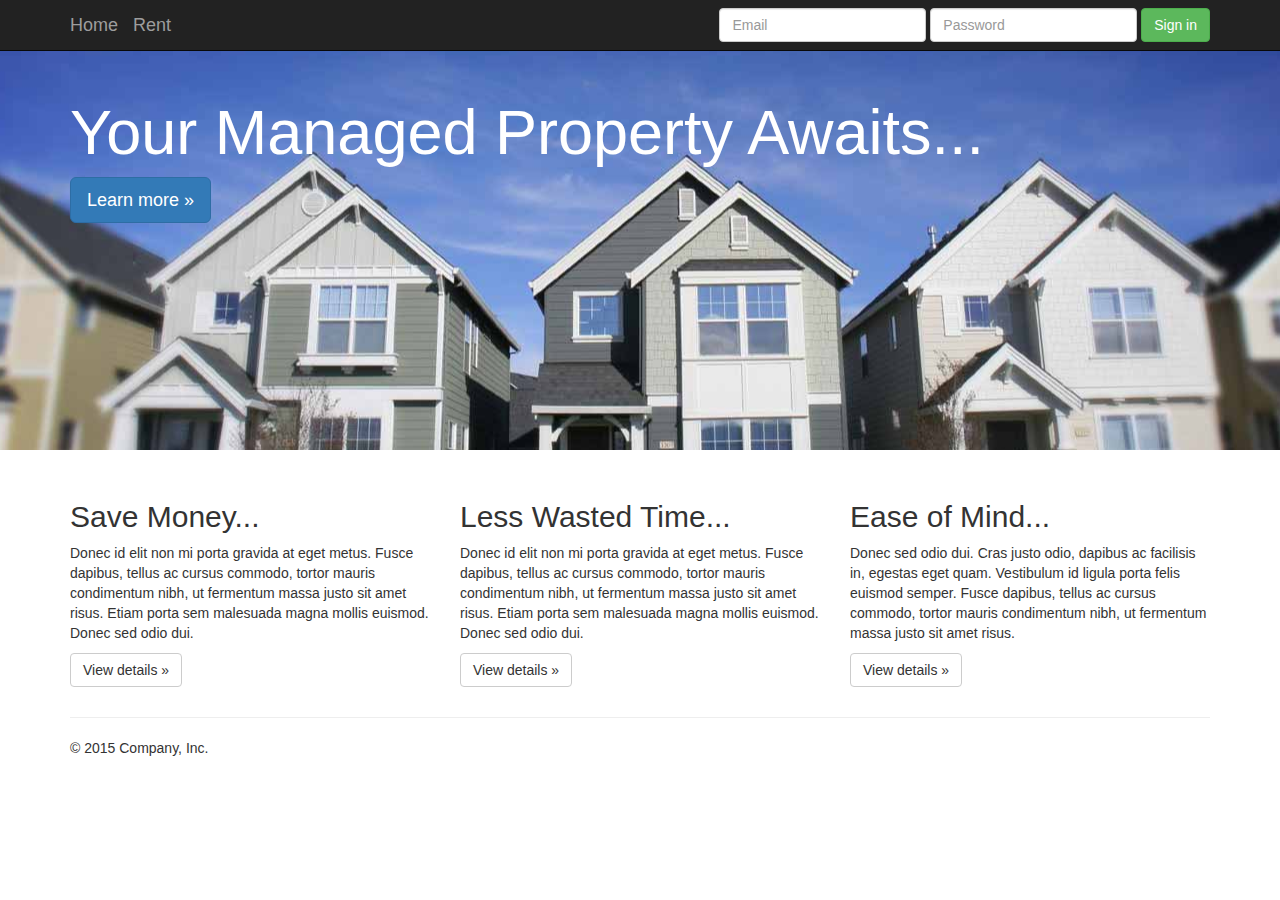
<file: web/index.html>
<!DOCTYPE html>
<html lang="en">
  <head>
    <meta charset="utf-8">
    <meta http-equiv="X-UA-Compatible" content="IE=edge">
    <meta name="viewport" content="width=device-width, initial-scale=1">
    <!-- The above 3 meta tags *must* come first in the head; any other head content must come *after* these tags -->
    <meta name="description" content="">
    <meta name="author" content="">
    <link rel="icon" href="favicon.ico">

    <title>Rentalize</title>

    <!-- Bootstrap core CSS -->
    <link href="bower_components/bootstrap/dist/css/bootstrap.min.css" rel="stylesheet">

    <!-- IE10 viewport hack for Surface/desktop Windows 8 bug -->
    <link href="bower_components/bootstrap/assets/css/ie10-viewport-bug-workaround.css" rel="stylesheet">

    <!-- Custom styles for this template -->
    <link href="jumbotron.css" rel="stylesheet">

    <!-- Just for debugging purposes. Don't actually copy these 2 lines! -->
    <!--[if lt IE 9]><script src="../../assets/js/ie8-responsive-file-warning.js"></script><![endif]-->
    <script src="bower_components/bootstrap/assets/js/ie-emulation-modes-warning.js"></script>

    <!-- HTML5 shim and Respond.js for IE8 support of HTML5 elements and media queries -->
    <!--[if lt IE 9]>
      <script src="https://oss.maxcdn.com/html5shiv/3.7.2/html5shiv.min.js"></script>
      <script src="https://oss.maxcdn.com/respond/1.4.2/respond.min.js"></script>
    <![endif]-->
  </head>

  <body>

    <nav class="navbar navbar-inverse navbar-fixed-top">
      <div class="container">
        <div class="navbar-header">
          <button type="button" class="navbar-toggle collapsed" data-toggle="collapse" data-target="#navbar" aria-expanded="false" aria-controls="navbar">
            <span class="sr-only">Toggle navigation</span>
            <span class="icon-bar"></span>
            <span class="icon-bar"></span>
            <span class="icon-bar"></span>
          </button>
          <a class="navbar-brand" href="file:///F:/cygwin/home/Ketse/rental/web/index.html">Home</a>
          <a class="navbar-brand" href="file:///F:/cygwin/home/Ketse/rental/web/rent.html">Rent</a>
        </div>
        <div id="navbar" class="navbar-collapse collapse">
          <form class="navbar-form navbar-right">
            <div class="form-group">
              <input type="text" placeholder="Email" class="form-control">
            </div>
            <div class="form-group">
              <input type="password" placeholder="Password" class="form-control">
            </div>
            <button type="submit" class="btn btn-success">Sign in</button>
          </form>
        </div><!--/.navbar-collapse -->
      </div>
    </nav>

    <!-- Main jumbotron for a primary marketing message or call to action -->
    <div class="jumbotron main-image">
      <div class="container">
        <h1 class="near-top">Your Managed Property Awaits...</h1>
        <!-- <p>This is a template for a simple marketing or informational website. It includes a large callout called a jumbotron and three supporting pieces of content. Use it as a starting point to create something more unique.</p> -->
        <p><a class="btn btn-primary btn-lg" href="#" role="button">Learn more &raquo;</a></p>
      </div>
    </div>

    <div class="container">
      <!-- Example row of columns -->
      <div class="row">
        <div class="col-md-4">
          <h2>Save Money...</h2>
          <p>Donec id elit non mi porta gravida at eget metus. Fusce dapibus, tellus ac cursus commodo, tortor mauris condimentum nibh, ut fermentum massa justo sit amet risus. Etiam porta sem malesuada magna mollis euismod. Donec sed odio dui. </p>
          <p><a class="btn btn-default" href="#" role="button">View details &raquo;</a></p>
        </div>
        <div class="col-md-4">
          <h2>Less Wasted Time...</h2>
          <p>Donec id elit non mi porta gravida at eget metus. Fusce dapibus, tellus ac cursus commodo, tortor mauris condimentum nibh, ut fermentum massa justo sit amet risus. Etiam porta sem malesuada magna mollis euismod. Donec sed odio dui. </p>
          <p><a class="btn btn-default" href="#" role="button">View details &raquo;</a></p>
       </div>
        <div class="col-md-4">
          <h2>Ease of Mind...</h2>
          <p>Donec sed odio dui. Cras justo odio, dapibus ac facilisis in, egestas eget quam. Vestibulum id ligula porta felis euismod semper. Fusce dapibus, tellus ac cursus commodo, tortor mauris condimentum nibh, ut fermentum massa justo sit amet risus.</p>
          <p><a class="btn btn-default" href="#" role="button">View details &raquo;</a></p>
        </div>
      </div>

      <hr>

      <footer>
        <p>&copy; 2015 Company, Inc.</p>
      </footer>
    </div> <!-- /container -->


    <!-- Bootstrap core JavaScript
    ================================================== -->
    <!-- Placed at the end of the document so the pages load faster -->
    <script src="https://ajax.googleapis.com/ajax/libs/jquery/1.11.3/jquery.min.js"></script>
    <script>window.jQuery || document.write('<script src="../../assets/js/vendor/jquery.min.js"><\/script>')</script>
    <script src="bower_components/bootstrap/dist/js/bootstrap.min.js"></script>
    <!-- IE10 viewport hack for Surface/desktop Windows 8 bug -->
    <script src="bower_components/bootstrap/assets/js/ie10-viewport-bug-workaround.js"></script>
  </body>
</html>
</file>
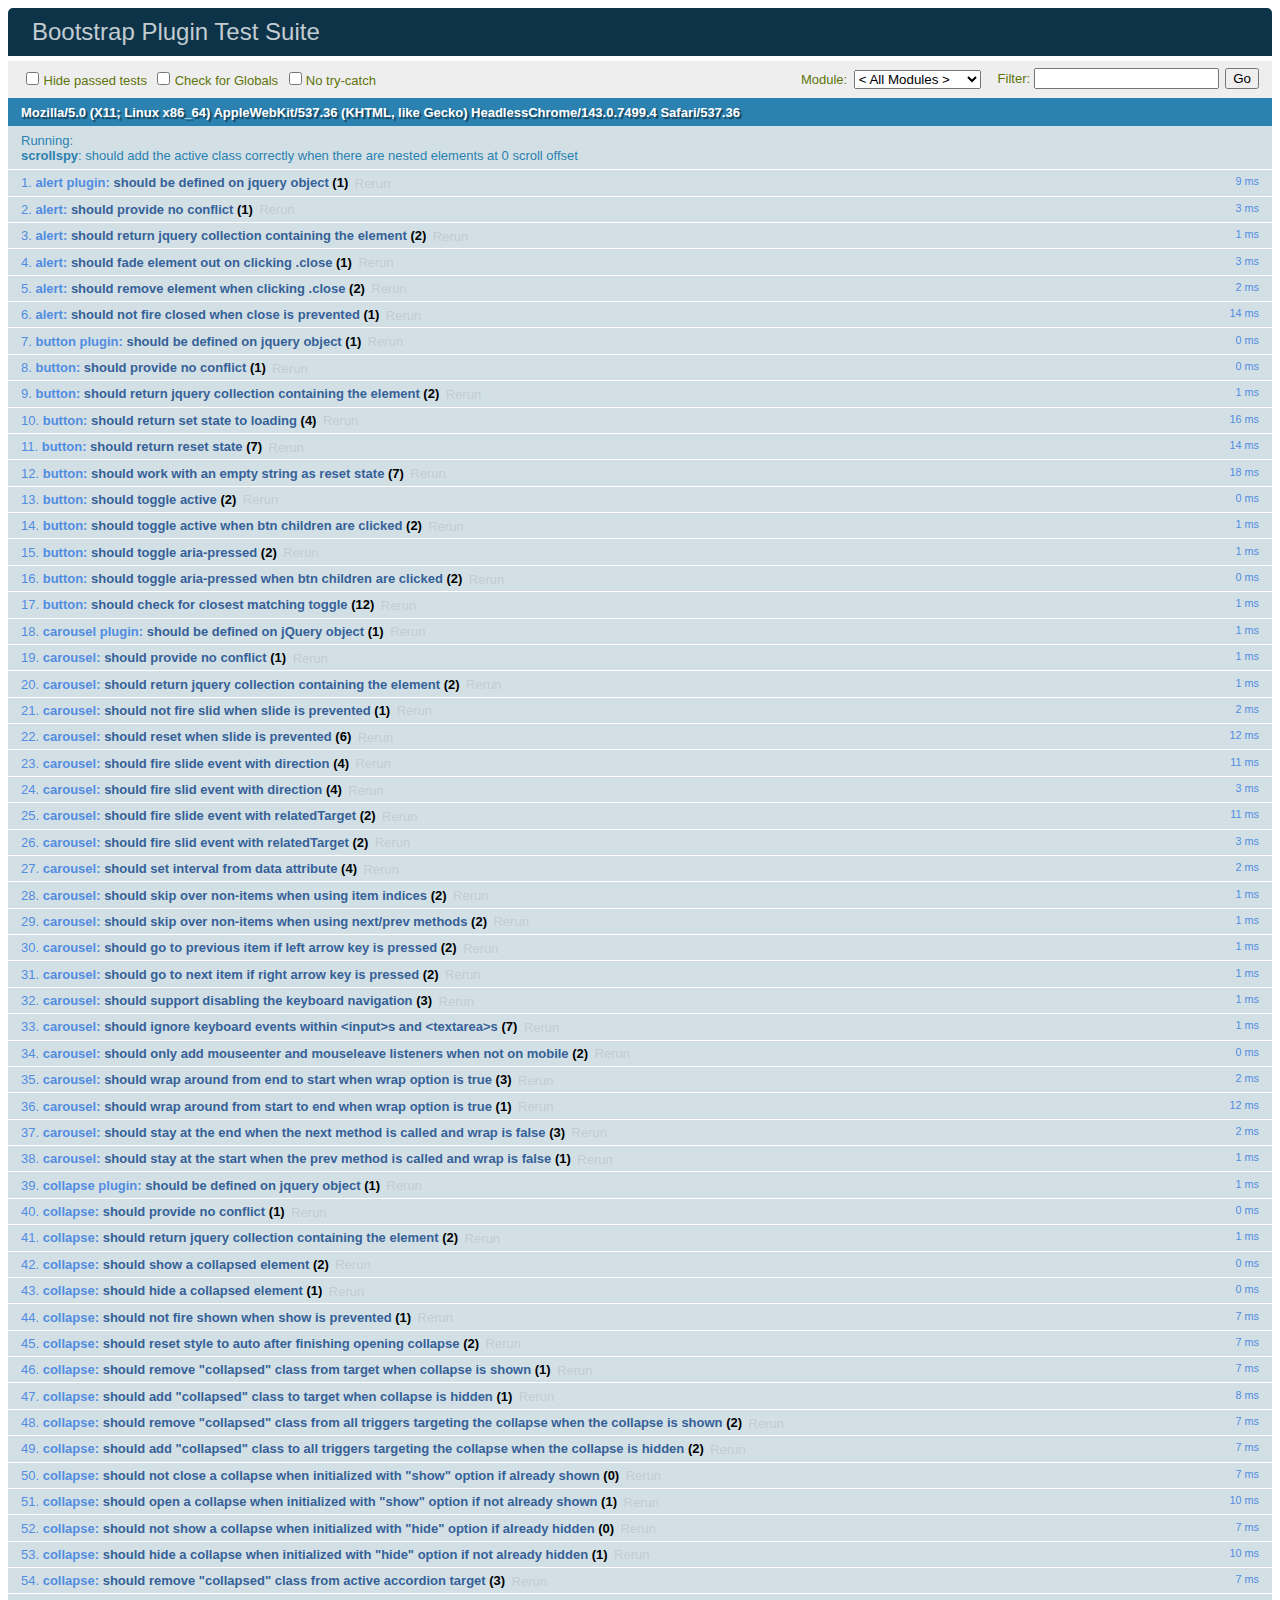
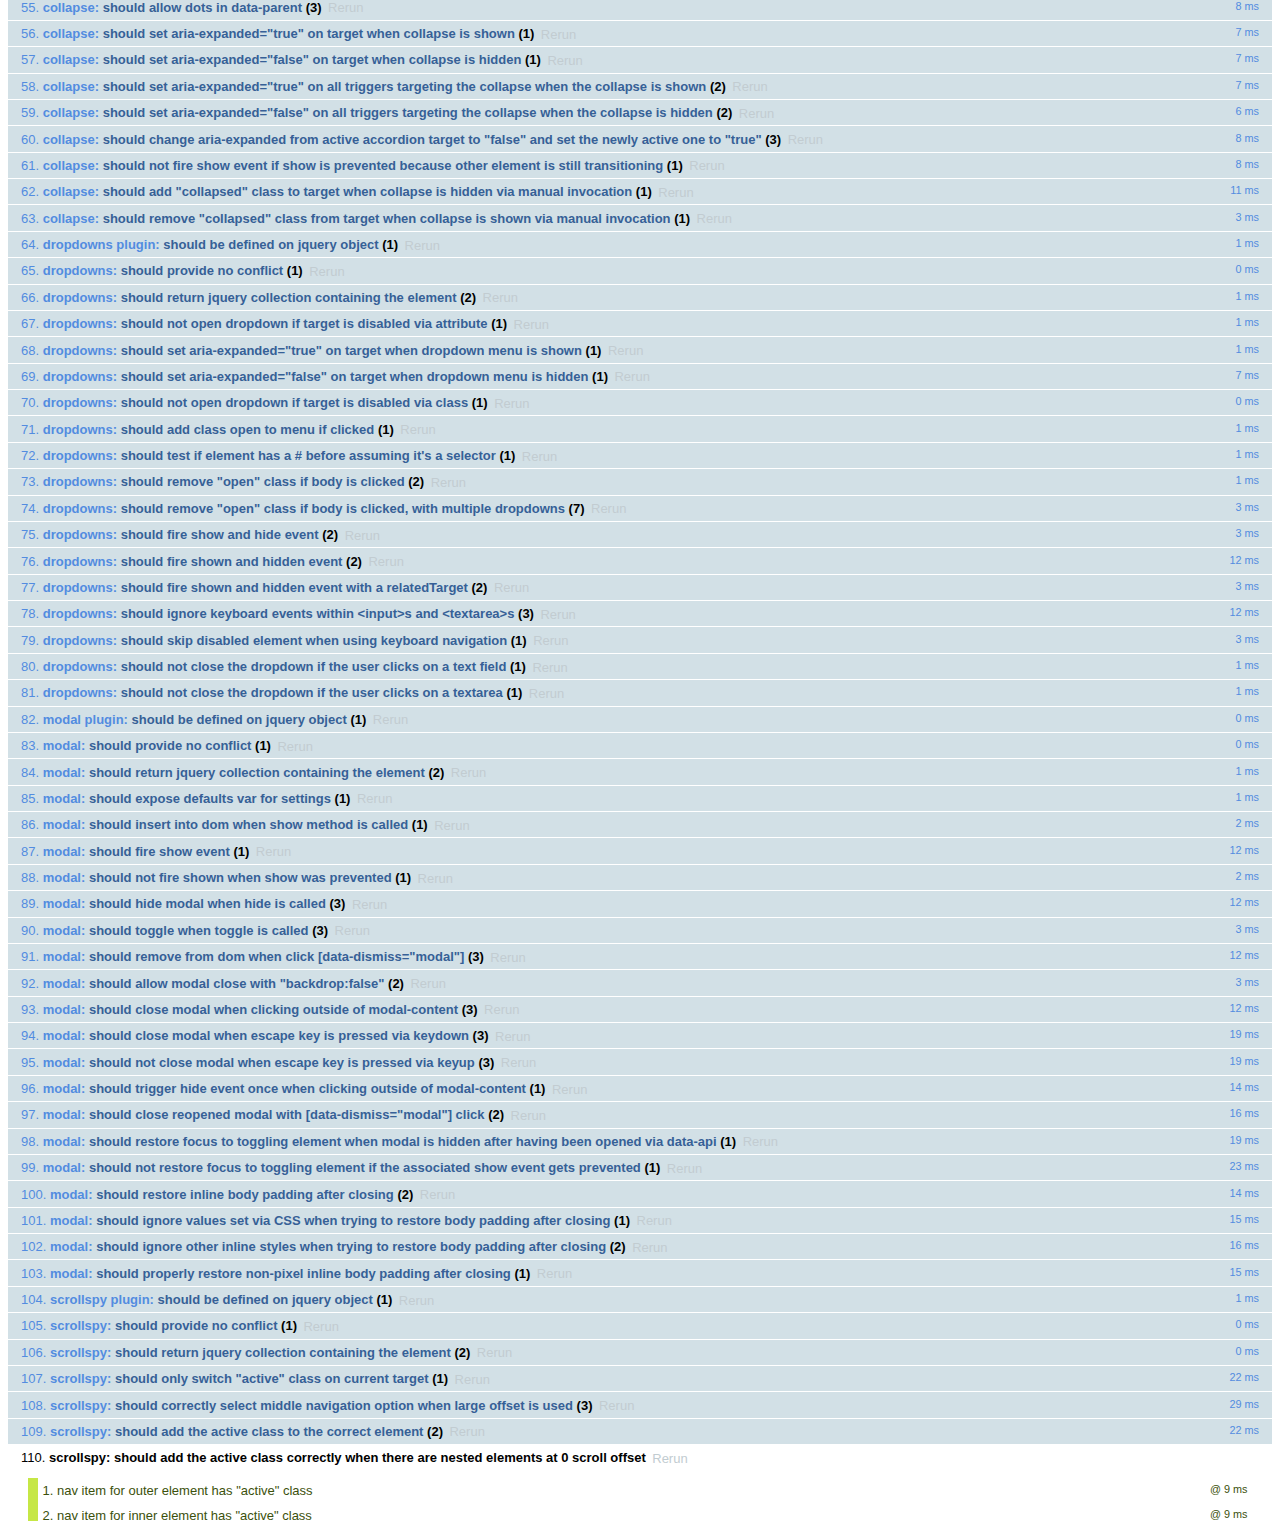
<file: bootstrap-3.3.6/js/tests/index.html>
<!DOCTYPE html>
<html>
  <head>
    <meta charset="utf-8">
    <title>Bootstrap Plugin Test Suite</title>
    <meta name="viewport" content="width=device-width, initial-scale=1">

    <!-- jQuery -->
    <script src="vendor/jquery.min.js"></script>
    <script>
      // Disable jQuery event aliases to ensure we don't accidentally use any of them
      (function () {
        var eventAliases = [
          'blur',
          'focus',
          'focusin',
          'focusout',
          'load',
          'resize',
          'scroll',
          'unload',
          'click',
          'dblclick',
          'mousedown',
          'mouseup',
          'mousemove',
          'mouseover',
          'mouseout',
          'mouseenter',
          'mouseleave',
          'change',
          'select',
          'submit',
          'keydown',
          'keypress',
          'keyup',
          'error',
          'contextmenu',
          'hover',
          'bind',
          'unbind',
          'delegate',
          'undelegate'
        ]
        for (var i = 0; i < eventAliases.length; i++) {
          $.fn[eventAliases[i]] = undefined
        }
      })()
    </script>

    <!-- QUnit -->
    <link rel="stylesheet" href="vendor/qunit.css" media="screen">
    <script src="vendor/qunit.js"></script>
    <script>
      // See https://github.com/axemclion/grunt-saucelabs#test-result-details-with-qunit
      var log = []
      // Require assert.expect in each test
      QUnit.config.requireExpects = true
      QUnit.done(function (testResults) {
        var tests = []
        for (var i = 0, len = log.length; i < len; i++) {
          var details = log[i]
          tests.push({
            name: details.name,
            result: details.result,
            expected: details.expected,
            actual: details.actual,
            source: details.source
          })
        }
        testResults.tests = tests

        window.global_test_results = testResults
      })

      QUnit.testStart(function (testDetails) {
        $(window).scrollTop(0)
        QUnit.log(function (details) {
          if (!details.result) {
            details.name = testDetails.name
            log.push(details)
          }
        })
      })

      // Cleanup
      QUnit.testDone(function () {
        $('#qunit-fixture').empty()
        $('#modal-test, .modal-backdrop').remove()
      })

      // Display fixture on-screen on iOS to avoid false positives
      if (/iPhone|iPad|iPod/.test(navigator.userAgent)) {
        QUnit.begin(function() {
          $('#qunit-fixture').css({ top: 0, left: 0 })
        })

        QUnit.done(function () {
          $('#qunit-fixture').css({ top: '', left: '' })
        })
      }

      // Disable deprecated global QUnit method aliases in preparation for QUnit v2
      (function () {
        var methodNames = [
          'async',
          'asyncTest',
          'deepEqual',
          'equal',
          'expect',
          'module',
          'notDeepEqual',
          'notEqual',
          'notPropEqual',
          'notStrictEqual',
          'ok',
          'propEqual',
          'push',
          'start',
          'stop',
          'strictEqual',
          'test',
          'throws'
        ];
        for (var i = 0; i < methodNames.length; i++) {
          var methodName = methodNames[i];
          window[methodName] = undefined;
        }
      })();
    </script>

    <!-- Plugin sources -->
    <script>$.support.transition = false</script>
    <script src="../../js/alert.js"></script>
    <script src="../../js/button.js"></script>
    <script src="../../js/carousel.js"></script>
    <script src="../../js/collapse.js"></script>
    <script src="../../js/dropdown.js"></script>
    <script src="../../js/modal.js"></script>
    <script src="../../js/scrollspy.js"></script>
    <script src="../../js/tab.js"></script>
    <script src="../../js/tooltip.js"></script>
    <script src="../../js/popover.js"></script>
    <script src="../../js/affix.js"></script>

    <!-- Unit tests -->
    <script src="unit/alert.js"></script>
    <script src="unit/button.js"></script>
    <script src="unit/carousel.js"></script>
    <script src="unit/collapse.js"></script>
    <script src="unit/dropdown.js"></script>
    <script src="unit/modal.js"></script>
    <script src="unit/scrollspy.js"></script>
    <script src="unit/tab.js"></script>
    <script src="unit/tooltip.js"></script>
    <script src="unit/popover.js"></script>
    <script src="unit/affix.js"></script>

  </head>
  <body>
    <div id="qunit-container">
      <div id="qunit"></div>
      <div id="qunit-fixture"></div>
    </div>
  </body>
</html>
</file>
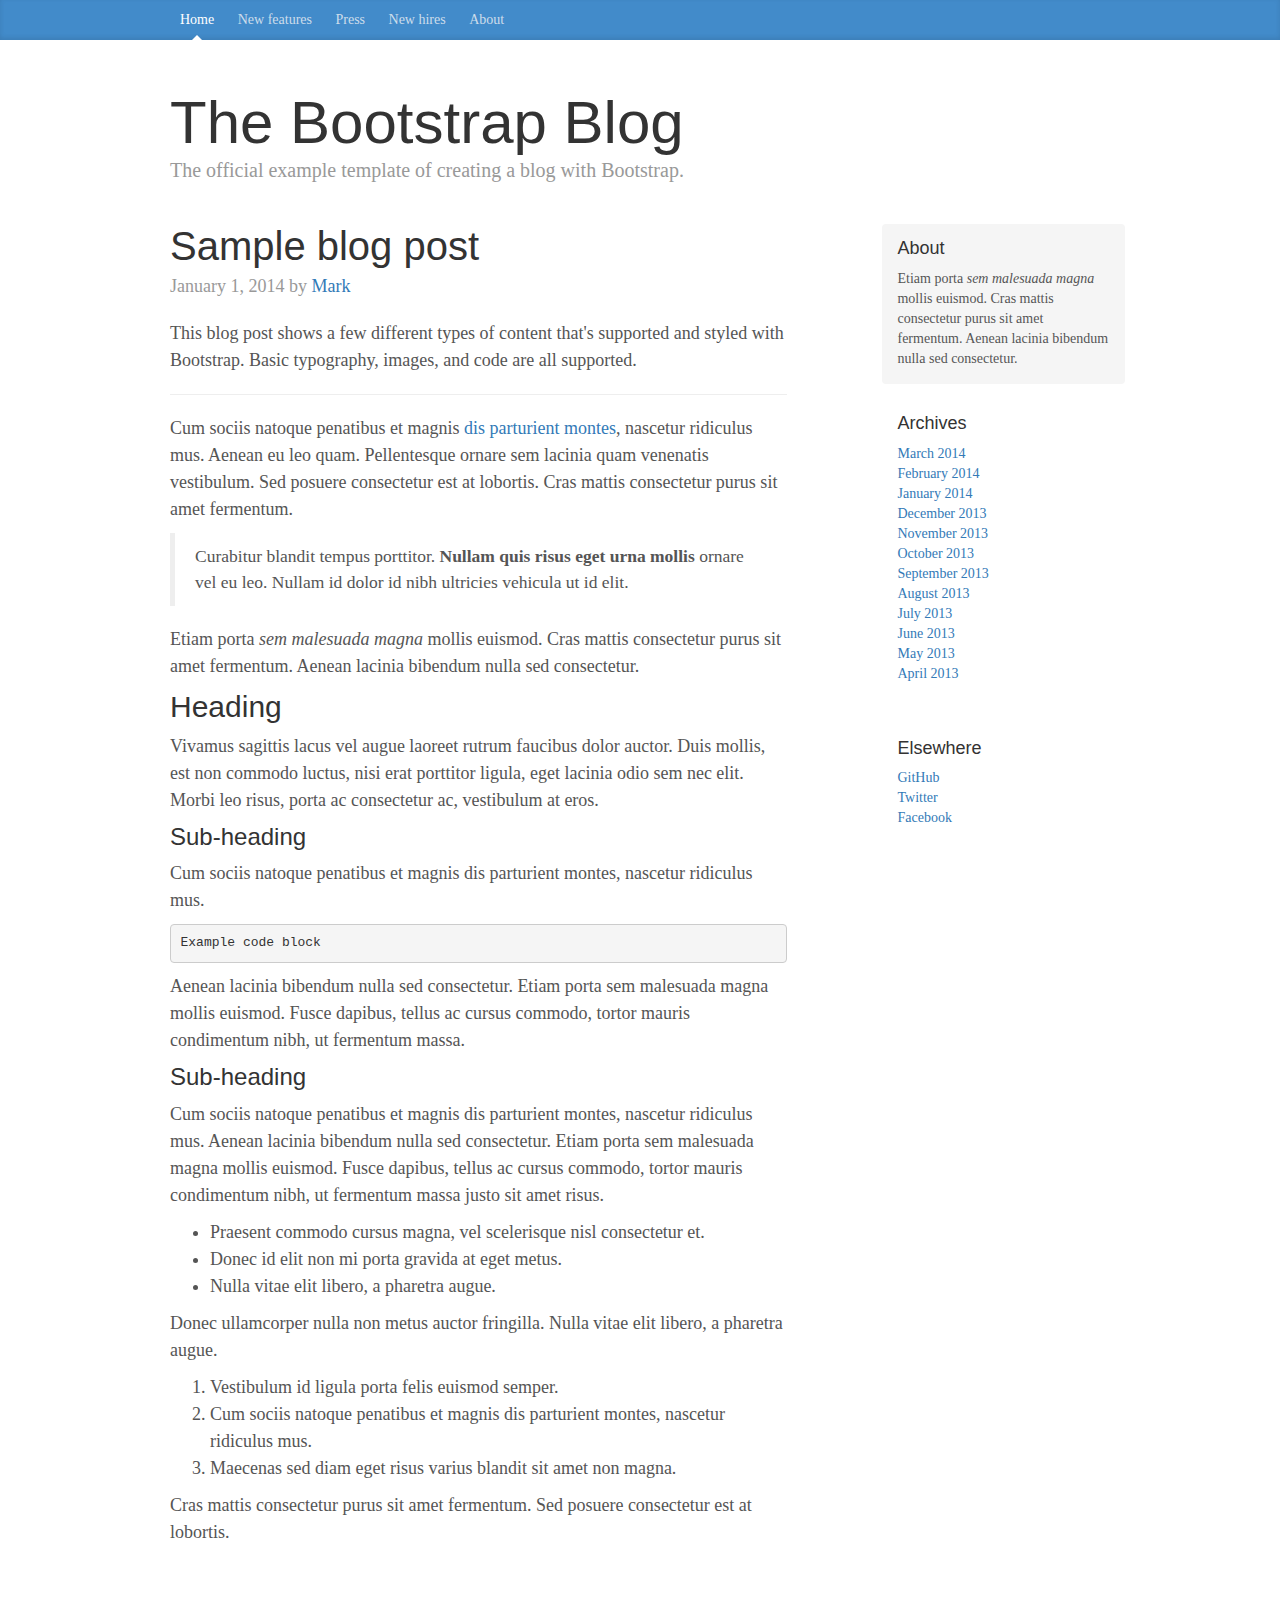
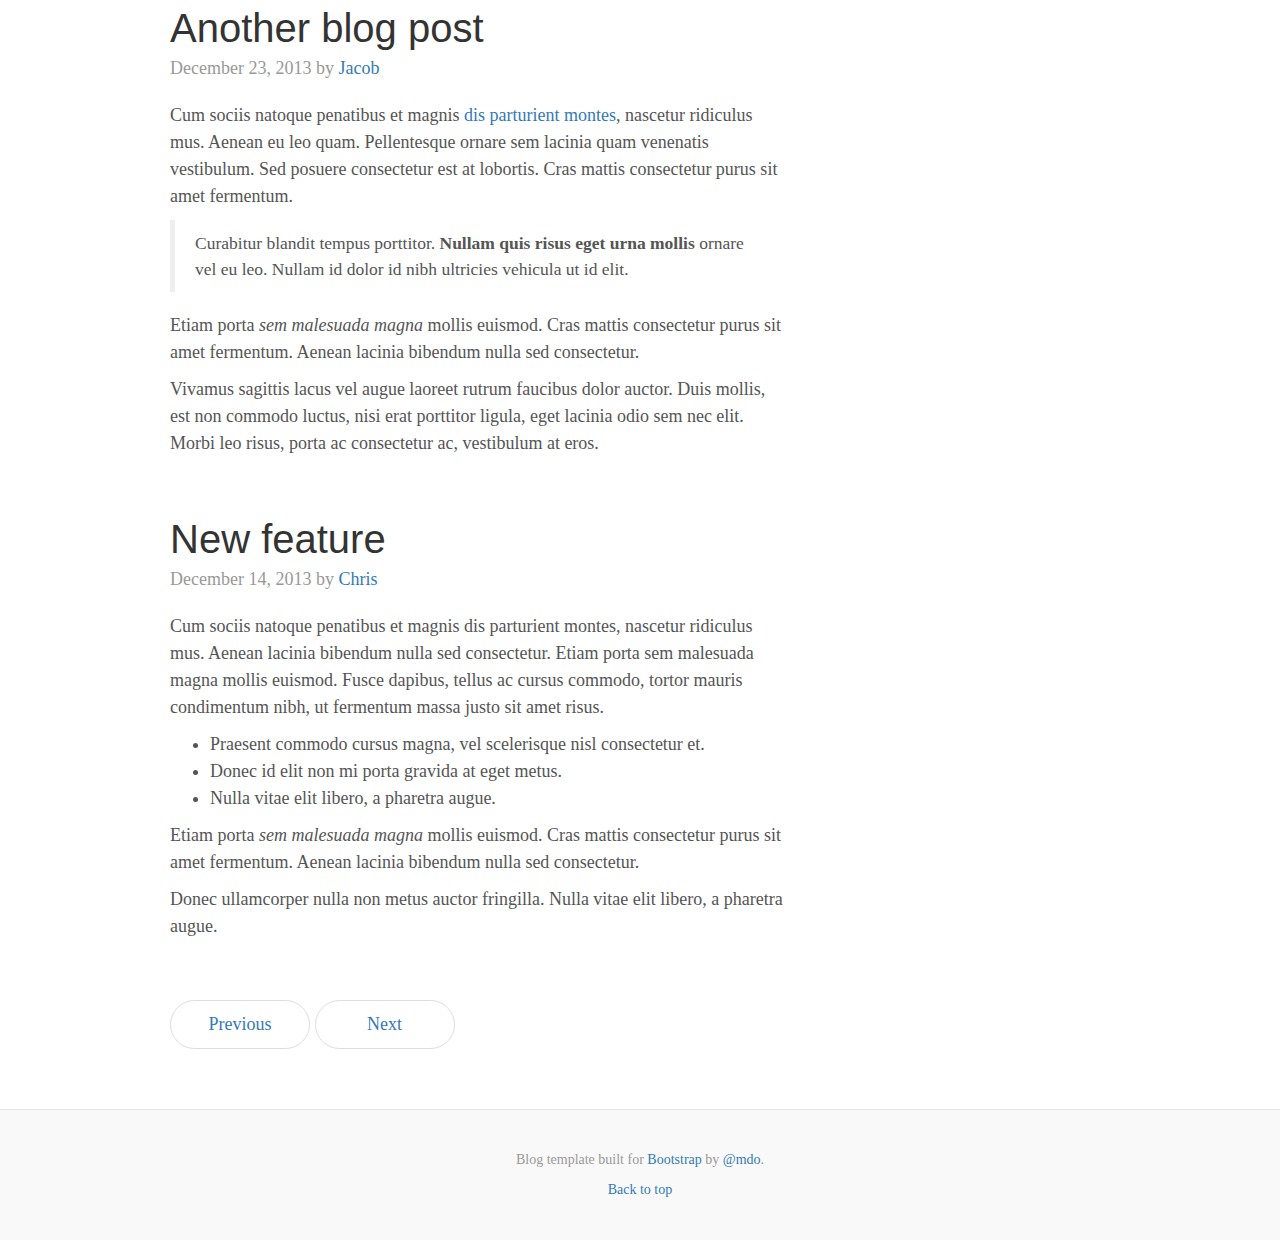
<file: bootstrap-3.3.6/docs/examples/blog/index.html>
<!DOCTYPE html>
<html lang="en">
  <head>
    <meta charset="utf-8">
    <meta http-equiv="X-UA-Compatible" content="IE=edge">
    <meta name="viewport" content="width=device-width, initial-scale=1">
    <!-- The above 3 meta tags *must* come first in the head; any other head content must come *after* these tags -->
    <meta name="description" content="">
    <meta name="author" content="">
    <link rel="icon" href="../../favicon.ico">

    <title>Blog Template for Bootstrap</title>

    <!-- Bootstrap core CSS -->
    <link href="../../dist/css/bootstrap.min.css" rel="stylesheet">

    <!-- IE10 viewport hack for Surface/desktop Windows 8 bug -->
    <link href="../../assets/css/ie10-viewport-bug-workaround.css" rel="stylesheet">

    <!-- Custom styles for this template -->
    <link href="blog.css" rel="stylesheet">

    <!-- Just for debugging purposes. Don't actually copy these 2 lines! -->
    <!--[if lt IE 9]><script src="../../assets/js/ie8-responsive-file-warning.js"></script><![endif]-->
    <script src="../../assets/js/ie-emulation-modes-warning.js"></script>

    <!-- HTML5 shim and Respond.js for IE8 support of HTML5 elements and media queries -->
    <!--[if lt IE 9]>
      <script src="https://oss.maxcdn.com/html5shiv/3.7.2/html5shiv.min.js"></script>
      <script src="https://oss.maxcdn.com/respond/1.4.2/respond.min.js"></script>
    <![endif]-->
  </head>

  <body>

    <div class="blog-masthead">
      <div class="container">
        <nav class="blog-nav">
          <a class="blog-nav-item active" href="#">Home</a>
          <a class="blog-nav-item" href="#">New features</a>
          <a class="blog-nav-item" href="#">Press</a>
          <a class="blog-nav-item" href="#">New hires</a>
          <a class="blog-nav-item" href="#">About</a>
        </nav>
      </div>
    </div>

    <div class="container">

      <div class="blog-header">
        <h1 class="blog-title">The Bootstrap Blog</h1>
        <p class="lead blog-description">The official example template of creating a blog with Bootstrap.</p>
      </div>

      <div class="row">

        <div class="col-sm-8 blog-main">

          <div class="blog-post">
            <h2 class="blog-post-title">Sample blog post</h2>
            <p class="blog-post-meta">January 1, 2014 by <a href="#">Mark</a></p>

            <p>This blog post shows a few different types of content that's supported and styled with Bootstrap. Basic typography, images, and code are all supported.</p>
            <hr>
            <p>Cum sociis natoque penatibus et magnis <a href="#">dis parturient montes</a>, nascetur ridiculus mus. Aenean eu leo quam. Pellentesque ornare sem lacinia quam venenatis vestibulum. Sed posuere consectetur est at lobortis. Cras mattis consectetur purus sit amet fermentum.</p>
            <blockquote>
              <p>Curabitur blandit tempus porttitor. <strong>Nullam quis risus eget urna mollis</strong> ornare vel eu leo. Nullam id dolor id nibh ultricies vehicula ut id elit.</p>
            </blockquote>
            <p>Etiam porta <em>sem malesuada magna</em> mollis euismod. Cras mattis consectetur purus sit amet fermentum. Aenean lacinia bibendum nulla sed consectetur.</p>
            <h2>Heading</h2>
            <p>Vivamus sagittis lacus vel augue laoreet rutrum faucibus dolor auctor. Duis mollis, est non commodo luctus, nisi erat porttitor ligula, eget lacinia odio sem nec elit. Morbi leo risus, porta ac consectetur ac, vestibulum at eros.</p>
            <h3>Sub-heading</h3>
            <p>Cum sociis natoque penatibus et magnis dis parturient montes, nascetur ridiculus mus.</p>
            <pre><code>Example code block</code></pre>
            <p>Aenean lacinia bibendum nulla sed consectetur. Etiam porta sem malesuada magna mollis euismod. Fusce dapibus, tellus ac cursus commodo, tortor mauris condimentum nibh, ut fermentum massa.</p>
            <h3>Sub-heading</h3>
            <p>Cum sociis natoque penatibus et magnis dis parturient montes, nascetur ridiculus mus. Aenean lacinia bibendum nulla sed consectetur. Etiam porta sem malesuada magna mollis euismod. Fusce dapibus, tellus ac cursus commodo, tortor mauris condimentum nibh, ut fermentum massa justo sit amet risus.</p>
            <ul>
              <li>Praesent commodo cursus magna, vel scelerisque nisl consectetur et.</li>
              <li>Donec id elit non mi porta gravida at eget metus.</li>
              <li>Nulla vitae elit libero, a pharetra augue.</li>
            </ul>
            <p>Donec ullamcorper nulla non metus auctor fringilla. Nulla vitae elit libero, a pharetra augue.</p>
            <ol>
              <li>Vestibulum id ligula porta felis euismod semper.</li>
              <li>Cum sociis natoque penatibus et magnis dis parturient montes, nascetur ridiculus mus.</li>
              <li>Maecenas sed diam eget risus varius blandit sit amet non magna.</li>
            </ol>
            <p>Cras mattis consectetur purus sit amet fermentum. Sed posuere consectetur est at lobortis.</p>
          </div><!-- /.blog-post -->

          <div class="blog-post">
            <h2 class="blog-post-title">Another blog post</h2>
            <p class="blog-post-meta">December 23, 2013 by <a href="#">Jacob</a></p>

            <p>Cum sociis natoque penatibus et magnis <a href="#">dis parturient montes</a>, nascetur ridiculus mus. Aenean eu leo quam. Pellentesque ornare sem lacinia quam venenatis vestibulum. Sed posuere consectetur est at lobortis. Cras mattis consectetur purus sit amet fermentum.</p>
            <blockquote>
              <p>Curabitur blandit tempus porttitor. <strong>Nullam quis risus eget urna mollis</strong> ornare vel eu leo. Nullam id dolor id nibh ultricies vehicula ut id elit.</p>
            </blockquote>
            <p>Etiam porta <em>sem malesuada magna</em> mollis euismod. Cras mattis consectetur purus sit amet fermentum. Aenean lacinia bibendum nulla sed consectetur.</p>
            <p>Vivamus sagittis lacus vel augue laoreet rutrum faucibus dolor auctor. Duis mollis, est non commodo luctus, nisi erat porttitor ligula, eget lacinia odio sem nec elit. Morbi leo risus, porta ac consectetur ac, vestibulum at eros.</p>
          </div><!-- /.blog-post -->

          <div class="blog-post">
            <h2 class="blog-post-title">New feature</h2>
            <p class="blog-post-meta">December 14, 2013 by <a href="#">Chris</a></p>

            <p>Cum sociis natoque penatibus et magnis dis parturient montes, nascetur ridiculus mus. Aenean lacinia bibendum nulla sed consectetur. Etiam porta sem malesuada magna mollis euismod. Fusce dapibus, tellus ac cursus commodo, tortor mauris condimentum nibh, ut fermentum massa justo sit amet risus.</p>
            <ul>
              <li>Praesent commodo cursus magna, vel scelerisque nisl consectetur et.</li>
              <li>Donec id elit non mi porta gravida at eget metus.</li>
              <li>Nulla vitae elit libero, a pharetra augue.</li>
            </ul>
            <p>Etiam porta <em>sem malesuada magna</em> mollis euismod. Cras mattis consectetur purus sit amet fermentum. Aenean lacinia bibendum nulla sed consectetur.</p>
            <p>Donec ullamcorper nulla non metus auctor fringilla. Nulla vitae elit libero, a pharetra augue.</p>
          </div><!-- /.blog-post -->

          <nav>
            <ul class="pager">
              <li><a href="#">Previous</a></li>
              <li><a href="#">Next</a></li>
            </ul>
          </nav>

        </div><!-- /.blog-main -->

        <div class="col-sm-3 col-sm-offset-1 blog-sidebar">
          <div class="sidebar-module sidebar-module-inset">
            <h4>About</h4>
            <p>Etiam porta <em>sem malesuada magna</em> mollis euismod. Cras mattis consectetur purus sit amet fermentum. Aenean lacinia bibendum nulla sed consectetur.</p>
          </div>
          <div class="sidebar-module">
            <h4>Archives</h4>
            <ol class="list-unstyled">
              <li><a href="#">March 2014</a></li>
              <li><a href="#">February 2014</a></li>
              <li><a href="#">January 2014</a></li>
              <li><a href="#">December 2013</a></li>
              <li><a href="#">November 2013</a></li>
              <li><a href="#">October 2013</a></li>
              <li><a href="#">September 2013</a></li>
              <li><a href="#">August 2013</a></li>
              <li><a href="#">July 2013</a></li>
              <li><a href="#">June 2013</a></li>
              <li><a href="#">May 2013</a></li>
              <li><a href="#">April 2013</a></li>
            </ol>
          </div>
          <div class="sidebar-module">
            <h4>Elsewhere</h4>
            <ol class="list-unstyled">
              <li><a href="#">GitHub</a></li>
              <li><a href="#">Twitter</a></li>
              <li><a href="#">Facebook</a></li>
            </ol>
          </div>
        </div><!-- /.blog-sidebar -->

      </div><!-- /.row -->

    </div><!-- /.container -->

    <footer class="blog-footer">
      <p>Blog template built for <a href="http://getbootstrap.com">Bootstrap</a> by <a href="https://twitter.com/mdo">@mdo</a>.</p>
      <p>
        <a href="#">Back to top</a>
      </p>
    </footer>


    <!-- Bootstrap core JavaScript
    ================================================== -->
    <!-- Placed at the end of the document so the pages load faster -->
    <script src="https://ajax.googleapis.com/ajax/libs/jquery/1.11.3/jquery.min.js"></script>
    <script>window.jQuery || document.write('<script src="../../assets/js/vendor/jquery.min.js"><\/script>')</script>
    <script src="../../dist/js/bootstrap.min.js"></script>
    <!-- IE10 viewport hack for Surface/desktop Windows 8 bug -->
    <script src="../../assets/js/ie10-viewport-bug-workaround.js"></script>
  </body>
</html>
</file>
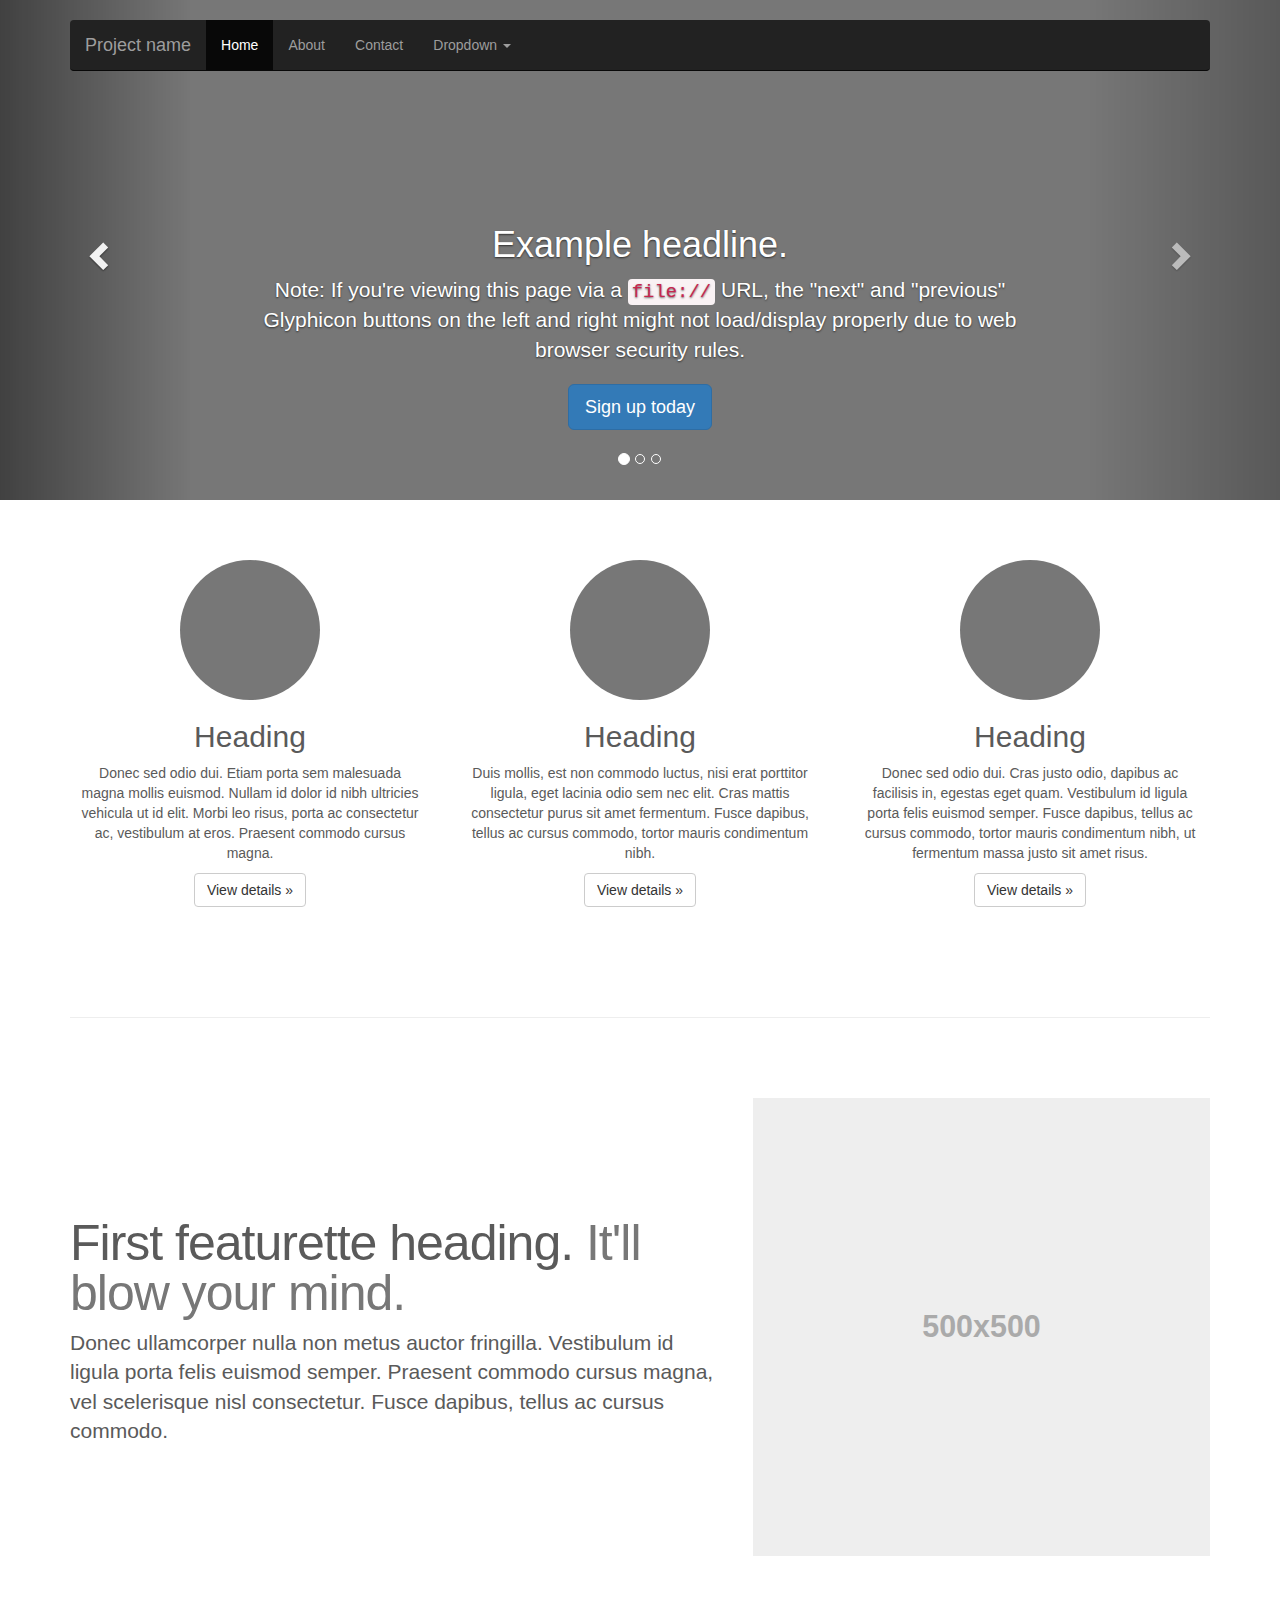
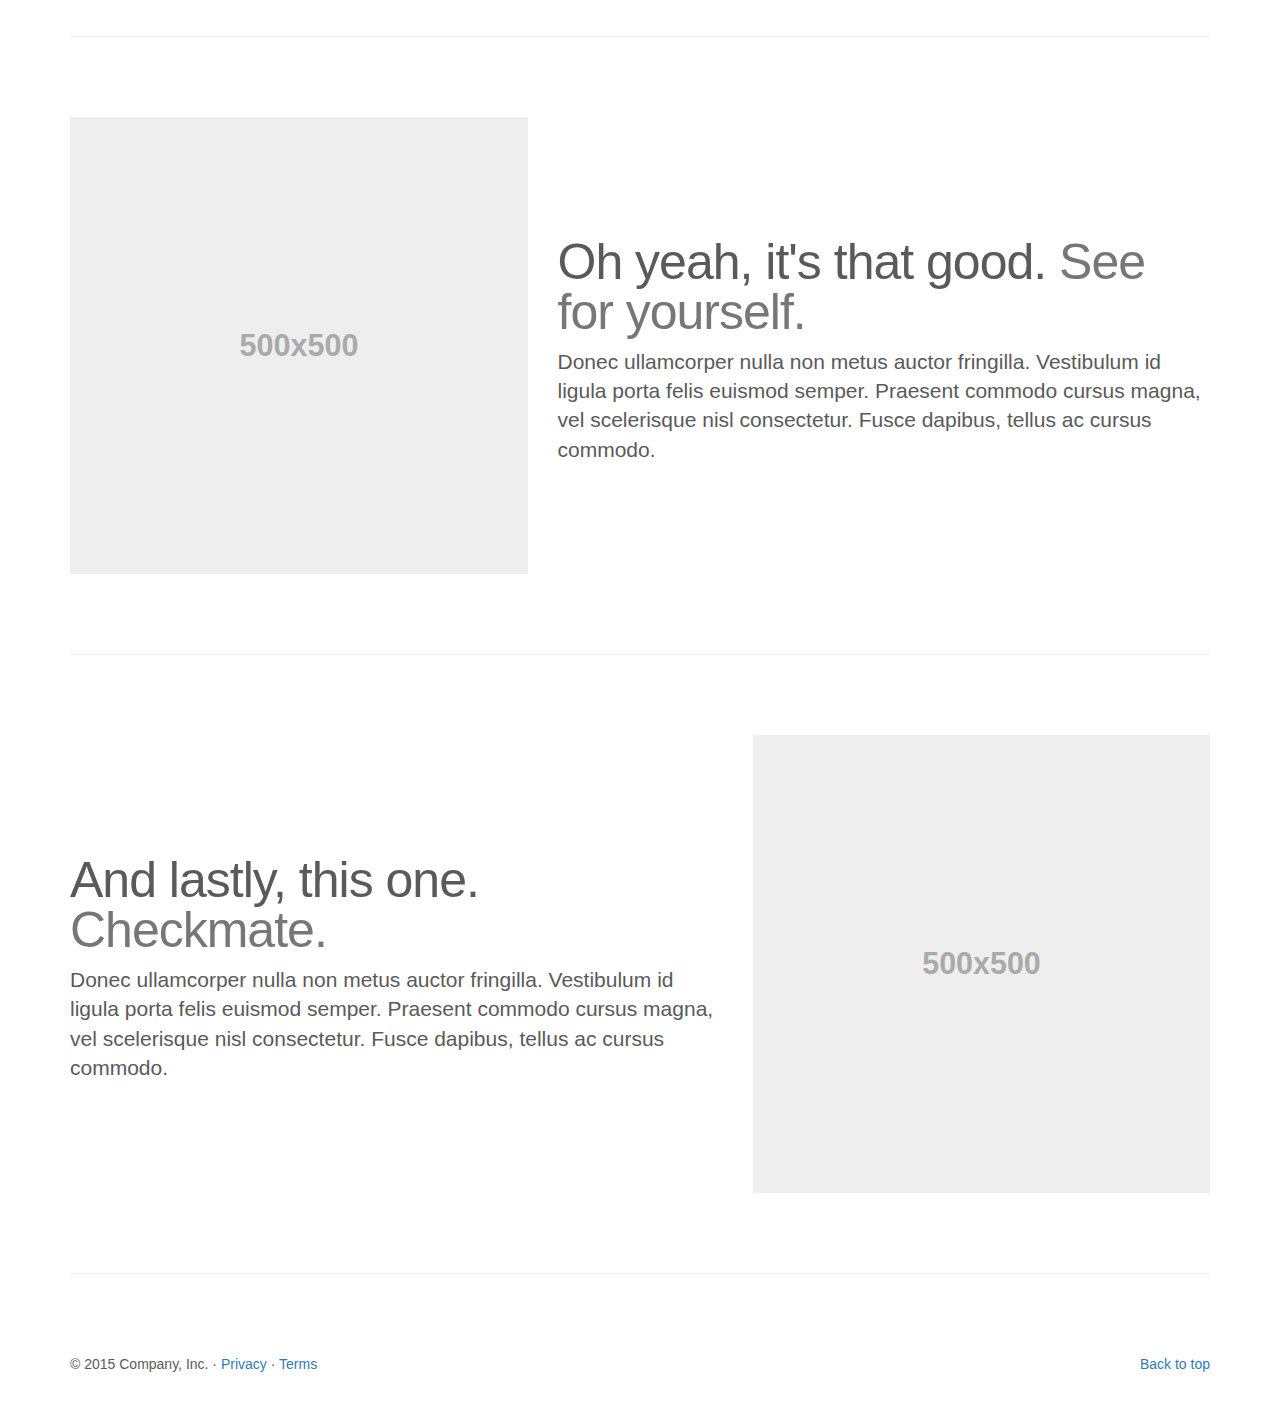
<file: bootstrap-3.3.6/docs/examples/carousel/index.html>
<!DOCTYPE html>
<html lang="en">
  <head>
    <meta charset="utf-8">
    <meta http-equiv="X-UA-Compatible" content="IE=edge">
    <meta name="viewport" content="width=device-width, initial-scale=1">
    <!-- The above 3 meta tags *must* come first in the head; any other head content must come *after* these tags -->
    <meta name="description" content="">
    <meta name="author" content="">
    <link rel="icon" href="../../favicon.ico">

    <title>Carousel Template for Bootstrap</title>

    <!-- Bootstrap core CSS -->
    <link href="../../dist/css/bootstrap.min.css" rel="stylesheet">

    <!-- IE10 viewport hack for Surface/desktop Windows 8 bug -->
    <link href="../../assets/css/ie10-viewport-bug-workaround.css" rel="stylesheet">

    <!-- Just for debugging purposes. Don't actually copy these 2 lines! -->
    <!--[if lt IE 9]><script src="../../assets/js/ie8-responsive-file-warning.js"></script><![endif]-->
    <script src="../../assets/js/ie-emulation-modes-warning.js"></script>

    <!-- HTML5 shim and Respond.js for IE8 support of HTML5 elements and media queries -->
    <!--[if lt IE 9]>
      <script src="https://oss.maxcdn.com/html5shiv/3.7.2/html5shiv.min.js"></script>
      <script src="https://oss.maxcdn.com/respond/1.4.2/respond.min.js"></script>
    <![endif]-->

    <!-- Custom styles for this template -->
    <link href="carousel.css" rel="stylesheet">
  </head>
<!-- NAVBAR
================================================== -->
  <body>
    <div class="navbar-wrapper">
      <div class="container">

        <nav class="navbar navbar-inverse navbar-static-top">
          <div class="container">
            <div class="navbar-header">
              <button type="button" class="navbar-toggle collapsed" data-toggle="collapse" data-target="#navbar" aria-expanded="false" aria-controls="navbar">
                <span class="sr-only">Toggle navigation</span>
                <span class="icon-bar"></span>
                <span class="icon-bar"></span>
                <span class="icon-bar"></span>
              </button>
              <a class="navbar-brand" href="#">Project name</a>
            </div>
            <div id="navbar" class="navbar-collapse collapse">
              <ul class="nav navbar-nav">
                <li class="active"><a href="#">Home</a></li>
                <li><a href="#about">About</a></li>
                <li><a href="#contact">Contact</a></li>
                <li class="dropdown">
                  <a href="#" class="dropdown-toggle" data-toggle="dropdown" role="button" aria-haspopup="true" aria-expanded="false">Dropdown <span class="caret"></span></a>
                  <ul class="dropdown-menu">
                    <li><a href="#">Action</a></li>
                    <li><a href="#">Another action</a></li>
                    <li><a href="#">Something else here</a></li>
                    <li role="separator" class="divider"></li>
                    <li class="dropdown-header">Nav header</li>
                    <li><a href="#">Separated link</a></li>
                    <li><a href="#">One more separated link</a></li>
                  </ul>
                </li>
              </ul>
            </div>
          </div>
        </nav>

      </div>
    </div>


    <!-- Carousel
    ================================================== -->
    <div id="myCarousel" class="carousel slide" data-ride="carousel">
      <!-- Indicators -->
      <ol class="carousel-indicators">
        <li data-target="#myCarousel" data-slide-to="0" class="active"></li>
        <li data-target="#myCarousel" data-slide-to="1"></li>
        <li data-target="#myCarousel" data-slide-to="2"></li>
      </ol>
      <div class="carousel-inner" role="listbox">
        <div class="item active">
          <img class="first-slide" src="[data-uri]" alt="First slide">
          <div class="container">
            <div class="carousel-caption">
              <h1>Example headline.</h1>
              <p>Note: If you're viewing this page via a <code>file://</code> URL, the "next" and "previous" Glyphicon buttons on the left and right might not load/display properly due to web browser security rules.</p>
              <p><a class="btn btn-lg btn-primary" href="#" role="button">Sign up today</a></p>
            </div>
          </div>
        </div>
        <div class="item">
          <img class="second-slide" src="[data-uri]" alt="Second slide">
          <div class="container">
            <div class="carousel-caption">
              <h1>Another example headline.</h1>
              <p>Cras justo odio, dapibus ac facilisis in, egestas eget quam. Donec id elit non mi porta gravida at eget metus. Nullam id dolor id nibh ultricies vehicula ut id elit.</p>
              <p><a class="btn btn-lg btn-primary" href="#" role="button">Learn more</a></p>
            </div>
          </div>
        </div>
        <div class="item">
          <img class="third-slide" src="[data-uri]" alt="Third slide">
          <div class="container">
            <div class="carousel-caption">
              <h1>One more for good measure.</h1>
              <p>Cras justo odio, dapibus ac facilisis in, egestas eget quam. Donec id elit non mi porta gravida at eget metus. Nullam id dolor id nibh ultricies vehicula ut id elit.</p>
              <p><a class="btn btn-lg btn-primary" href="#" role="button">Browse gallery</a></p>
            </div>
          </div>
        </div>
      </div>
      <a class="left carousel-control" href="#myCarousel" role="button" data-slide="prev">
        <span class="glyphicon glyphicon-chevron-left" aria-hidden="true"></span>
        <span class="sr-only">Previous</span>
      </a>
      <a class="right carousel-control" href="#myCarousel" role="button" data-slide="next">
        <span class="glyphicon glyphicon-chevron-right" aria-hidden="true"></span>
        <span class="sr-only">Next</span>
      </a>
    </div><!-- /.carousel -->


    <!-- Marketing messaging and featurettes
    ================================================== -->
    <!-- Wrap the rest of the page in another container to center all the content. -->

    <div class="container marketing">

      <!-- Three columns of text below the carousel -->
      <div class="row">
        <div class="col-lg-4">
          <img class="img-circle" src="[data-uri]" alt="Generic placeholder image" width="140" height="140">
          <h2>Heading</h2>
          <p>Donec sed odio dui. Etiam porta sem malesuada magna mollis euismod. Nullam id dolor id nibh ultricies vehicula ut id elit. Morbi leo risus, porta ac consectetur ac, vestibulum at eros. Praesent commodo cursus magna.</p>
          <p><a class="btn btn-default" href="#" role="button">View details &raquo;</a></p>
        </div><!-- /.col-lg-4 -->
        <div class="col-lg-4">
          <img class="img-circle" src="[data-uri]" alt="Generic placeholder image" width="140" height="140">
          <h2>Heading</h2>
          <p>Duis mollis, est non commodo luctus, nisi erat porttitor ligula, eget lacinia odio sem nec elit. Cras mattis consectetur purus sit amet fermentum. Fusce dapibus, tellus ac cursus commodo, tortor mauris condimentum nibh.</p>
          <p><a class="btn btn-default" href="#" role="button">View details &raquo;</a></p>
        </div><!-- /.col-lg-4 -->
        <div class="col-lg-4">
          <img class="img-circle" src="[data-uri]" alt="Generic placeholder image" width="140" height="140">
          <h2>Heading</h2>
          <p>Donec sed odio dui. Cras justo odio, dapibus ac facilisis in, egestas eget quam. Vestibulum id ligula porta felis euismod semper. Fusce dapibus, tellus ac cursus commodo, tortor mauris condimentum nibh, ut fermentum massa justo sit amet risus.</p>
          <p><a class="btn btn-default" href="#" role="button">View details &raquo;</a></p>
        </div><!-- /.col-lg-4 -->
      </div><!-- /.row -->


      <!-- START THE FEATURETTES -->

      <hr class="featurette-divider">

      <div class="row featurette">
        <div class="col-md-7">
          <h2 class="featurette-heading">First featurette heading. <span class="text-muted">It'll blow your mind.</span></h2>
          <p class="lead">Donec ullamcorper nulla non metus auctor fringilla. Vestibulum id ligula porta felis euismod semper. Praesent commodo cursus magna, vel scelerisque nisl consectetur. Fusce dapibus, tellus ac cursus commodo.</p>
        </div>
        <div class="col-md-5">
          <img class="featurette-image img-responsive center-block" data-src="holder.js/500x500/auto" alt="Generic placeholder image">
        </div>
      </div>

      <hr class="featurette-divider">

      <div class="row featurette">
        <div class="col-md-7 col-md-push-5">
          <h2 class="featurette-heading">Oh yeah, it's that good. <span class="text-muted">See for yourself.</span></h2>
          <p class="lead">Donec ullamcorper nulla non metus auctor fringilla. Vestibulum id ligula porta felis euismod semper. Praesent commodo cursus magna, vel scelerisque nisl consectetur. Fusce dapibus, tellus ac cursus commodo.</p>
        </div>
        <div class="col-md-5 col-md-pull-7">
          <img class="featurette-image img-responsive center-block" data-src="holder.js/500x500/auto" alt="Generic placeholder image">
        </div>
      </div>

      <hr class="featurette-divider">

      <div class="row featurette">
        <div class="col-md-7">
          <h2 class="featurette-heading">And lastly, this one. <span class="text-muted">Checkmate.</span></h2>
          <p class="lead">Donec ullamcorper nulla non metus auctor fringilla. Vestibulum id ligula porta felis euismod semper. Praesent commodo cursus magna, vel scelerisque nisl consectetur. Fusce dapibus, tellus ac cursus commodo.</p>
        </div>
        <div class="col-md-5">
          <img class="featurette-image img-responsive center-block" data-src="holder.js/500x500/auto" alt="Generic placeholder image">
        </div>
      </div>

      <hr class="featurette-divider">

      <!-- /END THE FEATURETTES -->


      <!-- FOOTER -->
      <footer>
        <p class="pull-right"><a href="#">Back to top</a></p>
        <p>&copy; 2015 Company, Inc. &middot; <a href="#">Privacy</a> &middot; <a href="#">Terms</a></p>
      </footer>

    </div><!-- /.container -->


    <!-- Bootstrap core JavaScript
    ================================================== -->
    <!-- Placed at the end of the document so the pages load faster -->
    <script src="https://ajax.googleapis.com/ajax/libs/jquery/1.11.3/jquery.min.js"></script>
    <script>window.jQuery || document.write('<script src="../../assets/js/vendor/jquery.min.js"><\/script>')</script>
    <script src="../../dist/js/bootstrap.min.js"></script>
    <!-- Just to make our placeholder images work. Don't actually copy the next line! -->
    <script src="../../assets/js/vendor/holder.min.js"></script>
    <!-- IE10 viewport hack for Surface/desktop Windows 8 bug -->
    <script src="../../assets/js/ie10-viewport-bug-workaround.js"></script>
  </body>
</html>
</file>
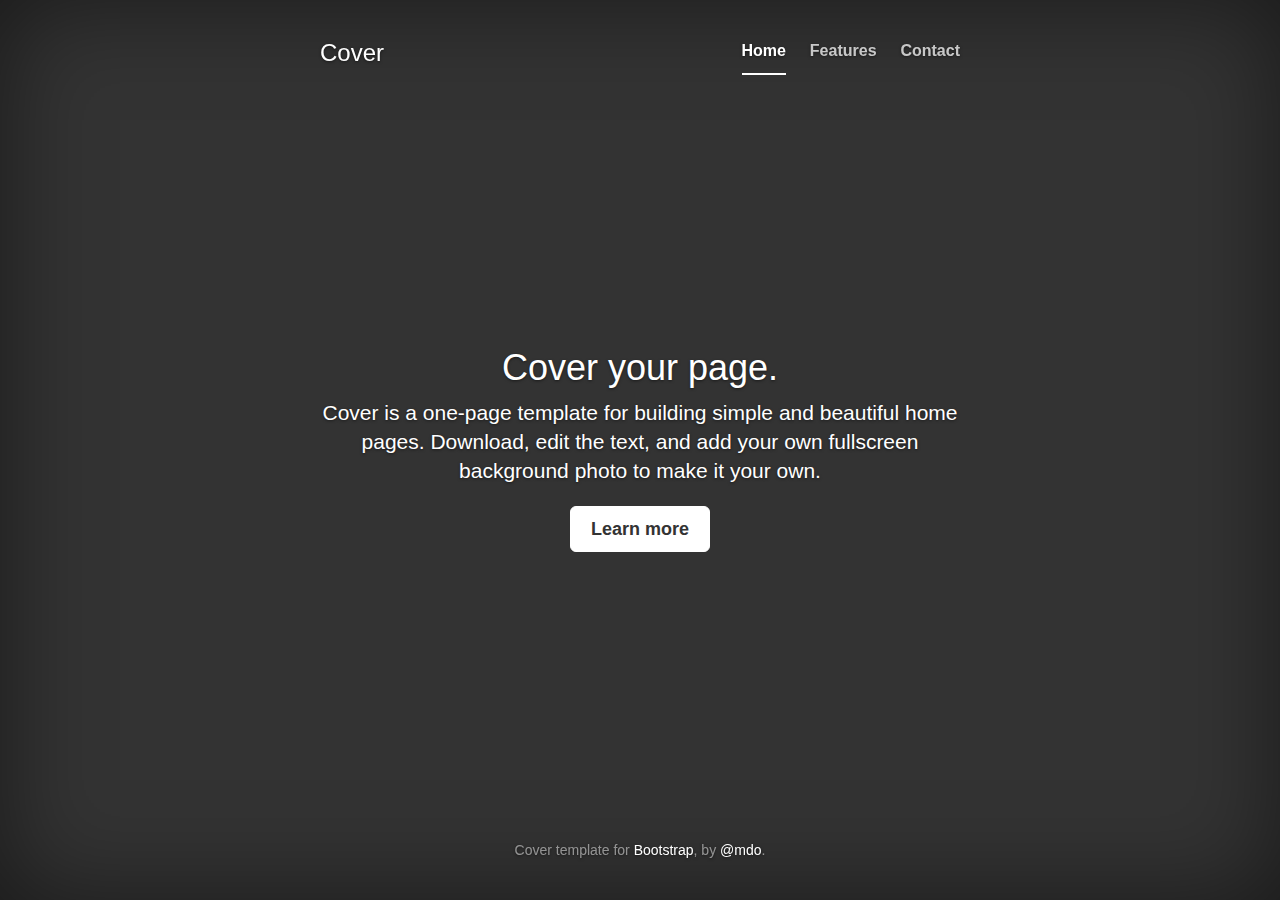
<file: bootstrap-3.3.6/docs/examples/cover/index.html>
<!DOCTYPE html>
<html lang="en">
  <head>
    <meta charset="utf-8">
    <meta http-equiv="X-UA-Compatible" content="IE=edge">
    <meta name="viewport" content="width=device-width, initial-scale=1">
    <!-- The above 3 meta tags *must* come first in the head; any other head content must come *after* these tags -->
    <meta name="description" content="">
    <meta name="author" content="">
    <link rel="icon" href="../../favicon.ico">

    <title>Cover Template for Bootstrap</title>

    <!-- Bootstrap core CSS -->
    <link href="../../dist/css/bootstrap.min.css" rel="stylesheet">

    <!-- IE10 viewport hack for Surface/desktop Windows 8 bug -->
    <link href="../../assets/css/ie10-viewport-bug-workaround.css" rel="stylesheet">

    <!-- Custom styles for this template -->
    <link href="cover.css" rel="stylesheet">

    <!-- Just for debugging purposes. Don't actually copy these 2 lines! -->
    <!--[if lt IE 9]><script src="../../assets/js/ie8-responsive-file-warning.js"></script><![endif]-->
    <script src="../../assets/js/ie-emulation-modes-warning.js"></script>

    <!-- HTML5 shim and Respond.js for IE8 support of HTML5 elements and media queries -->
    <!--[if lt IE 9]>
      <script src="https://oss.maxcdn.com/html5shiv/3.7.2/html5shiv.min.js"></script>
      <script src="https://oss.maxcdn.com/respond/1.4.2/respond.min.js"></script>
    <![endif]-->
  </head>

  <body>

    <div class="site-wrapper">

      <div class="site-wrapper-inner">

        <div class="cover-container">

          <div class="masthead clearfix">
            <div class="inner">
              <h3 class="masthead-brand">Cover</h3>
              <nav>
                <ul class="nav masthead-nav">
                  <li class="active"><a href="#">Home</a></li>
                  <li><a href="#">Features</a></li>
                  <li><a href="#">Contact</a></li>
                </ul>
              </nav>
            </div>
          </div>

          <div class="inner cover">
            <h1 class="cover-heading">Cover your page.</h1>
            <p class="lead">Cover is a one-page template for building simple and beautiful home pages. Download, edit the text, and add your own fullscreen background photo to make it your own.</p>
            <p class="lead">
              <a href="#" class="btn btn-lg btn-default">Learn more</a>
            </p>
          </div>

          <div class="mastfoot">
            <div class="inner">
              <p>Cover template for <a href="http://getbootstrap.com">Bootstrap</a>, by <a href="https://twitter.com/mdo">@mdo</a>.</p>
            </div>
          </div>

        </div>

      </div>

    </div>

    <!-- Bootstrap core JavaScript
    ================================================== -->
    <!-- Placed at the end of the document so the pages load faster -->
    <script src="https://ajax.googleapis.com/ajax/libs/jquery/1.11.3/jquery.min.js"></script>
    <script>window.jQuery || document.write('<script src="../../assets/js/vendor/jquery.min.js"><\/script>')</script>
    <script src="../../dist/js/bootstrap.min.js"></script>
    <!-- IE10 viewport hack for Surface/desktop Windows 8 bug -->
    <script src="../../assets/js/ie10-viewport-bug-workaround.js"></script>
  </body>
</html>
</file>
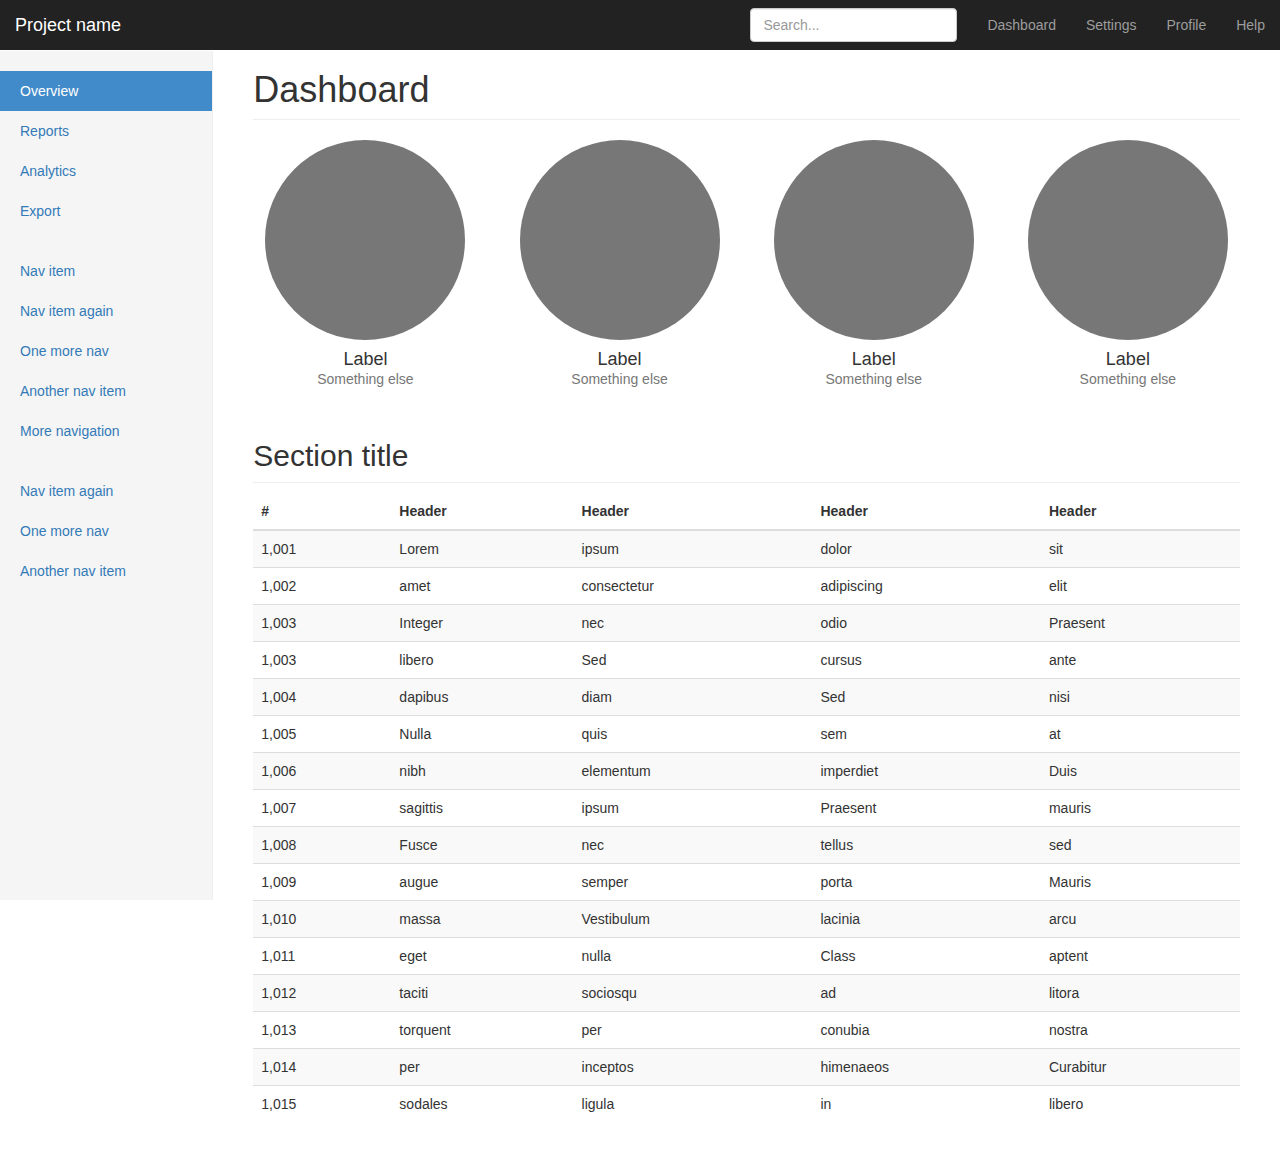
<file: bootstrap-3.3.6/docs/examples/dashboard/index.html>
<!DOCTYPE html>
<html lang="en">
  <head>
    <meta charset="utf-8">
    <meta http-equiv="X-UA-Compatible" content="IE=edge">
    <meta name="viewport" content="width=device-width, initial-scale=1">
    <!-- The above 3 meta tags *must* come first in the head; any other head content must come *after* these tags -->
    <meta name="description" content="">
    <meta name="author" content="">
    <link rel="icon" href="../../favicon.ico">

    <title>Dashboard Template for Bootstrap</title>

    <!-- Bootstrap core CSS -->
    <link href="../../dist/css/bootstrap.min.css" rel="stylesheet">

    <!-- IE10 viewport hack for Surface/desktop Windows 8 bug -->
    <link href="../../assets/css/ie10-viewport-bug-workaround.css" rel="stylesheet">

    <!-- Custom styles for this template -->
    <link href="dashboard.css" rel="stylesheet">

    <!-- Just for debugging purposes. Don't actually copy these 2 lines! -->
    <!--[if lt IE 9]><script src="../../assets/js/ie8-responsive-file-warning.js"></script><![endif]-->
    <script src="../../assets/js/ie-emulation-modes-warning.js"></script>

    <!-- HTML5 shim and Respond.js for IE8 support of HTML5 elements and media queries -->
    <!--[if lt IE 9]>
      <script src="https://oss.maxcdn.com/html5shiv/3.7.2/html5shiv.min.js"></script>
      <script src="https://oss.maxcdn.com/respond/1.4.2/respond.min.js"></script>
    <![endif]-->
  </head>

  <body>

    <nav class="navbar navbar-inverse navbar-fixed-top">
      <div class="container-fluid">
        <div class="navbar-header">
          <button type="button" class="navbar-toggle collapsed" data-toggle="collapse" data-target="#navbar" aria-expanded="false" aria-controls="navbar">
            <span class="sr-only">Toggle navigation</span>
            <span class="icon-bar"></span>
            <span class="icon-bar"></span>
            <span class="icon-bar"></span>
          </button>
          <a class="navbar-brand" href="#">Project name</a>
        </div>
        <div id="navbar" class="navbar-collapse collapse">
          <ul class="nav navbar-nav navbar-right">
            <li><a href="#">Dashboard</a></li>
            <li><a href="#">Settings</a></li>
            <li><a href="#">Profile</a></li>
            <li><a href="#">Help</a></li>
          </ul>
          <form class="navbar-form navbar-right">
            <input type="text" class="form-control" placeholder="Search...">
          </form>
        </div>
      </div>
    </nav>

    <div class="container-fluid">
      <div class="row">
        <div class="col-sm-3 col-md-2 sidebar">
          <ul class="nav nav-sidebar">
            <li class="active"><a href="#">Overview <span class="sr-only">(current)</span></a></li>
            <li><a href="#">Reports</a></li>
            <li><a href="#">Analytics</a></li>
            <li><a href="#">Export</a></li>
          </ul>
          <ul class="nav nav-sidebar">
            <li><a href="">Nav item</a></li>
            <li><a href="">Nav item again</a></li>
            <li><a href="">One more nav</a></li>
            <li><a href="">Another nav item</a></li>
            <li><a href="">More navigation</a></li>
          </ul>
          <ul class="nav nav-sidebar">
            <li><a href="">Nav item again</a></li>
            <li><a href="">One more nav</a></li>
            <li><a href="">Another nav item</a></li>
          </ul>
        </div>
        <div class="col-sm-9 col-sm-offset-3 col-md-10 col-md-offset-2 main">
          <h1 class="page-header">Dashboard</h1>

          <div class="row placeholders">
            <div class="col-xs-6 col-sm-3 placeholder">
              <img src="[data-uri]" width="200" height="200" class="img-responsive" alt="Generic placeholder thumbnail">
              <h4>Label</h4>
              <span class="text-muted">Something else</span>
            </div>
            <div class="col-xs-6 col-sm-3 placeholder">
              <img src="[data-uri]" width="200" height="200" class="img-responsive" alt="Generic placeholder thumbnail">
              <h4>Label</h4>
              <span class="text-muted">Something else</span>
            </div>
            <div class="col-xs-6 col-sm-3 placeholder">
              <img src="[data-uri]" width="200" height="200" class="img-responsive" alt="Generic placeholder thumbnail">
              <h4>Label</h4>
              <span class="text-muted">Something else</span>
            </div>
            <div class="col-xs-6 col-sm-3 placeholder">
              <img src="[data-uri]" width="200" height="200" class="img-responsive" alt="Generic placeholder thumbnail">
              <h4>Label</h4>
              <span class="text-muted">Something else</span>
            </div>
          </div>

          <h2 class="sub-header">Section title</h2>
          <div class="table-responsive">
            <table class="table table-striped">
              <thead>
                <tr>
                  <th>#</th>
                  <th>Header</th>
                  <th>Header</th>
                  <th>Header</th>
                  <th>Header</th>
                </tr>
              </thead>
              <tbody>
                <tr>
                  <td>1,001</td>
                  <td>Lorem</td>
                  <td>ipsum</td>
                  <td>dolor</td>
                  <td>sit</td>
                </tr>
                <tr>
                  <td>1,002</td>
                  <td>amet</td>
                  <td>consectetur</td>
                  <td>adipiscing</td>
                  <td>elit</td>
                </tr>
                <tr>
                  <td>1,003</td>
                  <td>Integer</td>
                  <td>nec</td>
                  <td>odio</td>
                  <td>Praesent</td>
                </tr>
                <tr>
                  <td>1,003</td>
                  <td>libero</td>
                  <td>Sed</td>
                  <td>cursus</td>
                  <td>ante</td>
                </tr>
                <tr>
                  <td>1,004</td>
                  <td>dapibus</td>
                  <td>diam</td>
                  <td>Sed</td>
                  <td>nisi</td>
                </tr>
                <tr>
                  <td>1,005</td>
                  <td>Nulla</td>
                  <td>quis</td>
                  <td>sem</td>
                  <td>at</td>
                </tr>
                <tr>
                  <td>1,006</td>
                  <td>nibh</td>
                  <td>elementum</td>
                  <td>imperdiet</td>
                  <td>Duis</td>
                </tr>
                <tr>
                  <td>1,007</td>
                  <td>sagittis</td>
                  <td>ipsum</td>
                  <td>Praesent</td>
                  <td>mauris</td>
                </tr>
                <tr>
                  <td>1,008</td>
                  <td>Fusce</td>
                  <td>nec</td>
                  <td>tellus</td>
                  <td>sed</td>
                </tr>
                <tr>
                  <td>1,009</td>
                  <td>augue</td>
                  <td>semper</td>
                  <td>porta</td>
                  <td>Mauris</td>
                </tr>
                <tr>
                  <td>1,010</td>
                  <td>massa</td>
                  <td>Vestibulum</td>
                  <td>lacinia</td>
                  <td>arcu</td>
                </tr>
                <tr>
                  <td>1,011</td>
                  <td>eget</td>
                  <td>nulla</td>
                  <td>Class</td>
                  <td>aptent</td>
                </tr>
                <tr>
                  <td>1,012</td>
                  <td>taciti</td>
                  <td>sociosqu</td>
                  <td>ad</td>
                  <td>litora</td>
                </tr>
                <tr>
                  <td>1,013</td>
                  <td>torquent</td>
                  <td>per</td>
                  <td>conubia</td>
                  <td>nostra</td>
                </tr>
                <tr>
                  <td>1,014</td>
                  <td>per</td>
                  <td>inceptos</td>
                  <td>himenaeos</td>
                  <td>Curabitur</td>
                </tr>
                <tr>
                  <td>1,015</td>
                  <td>sodales</td>
                  <td>ligula</td>
                  <td>in</td>
                  <td>libero</td>
                </tr>
              </tbody>
            </table>
          </div>
        </div>
      </div>
    </div>

    <!-- Bootstrap core JavaScript
    ================================================== -->
    <!-- Placed at the end of the document so the pages load faster -->
    <script src="https://ajax.googleapis.com/ajax/libs/jquery/1.11.3/jquery.min.js"></script>
    <script>window.jQuery || document.write('<script src="../../assets/js/vendor/jquery.min.js"><\/script>')</script>
    <script src="../../dist/js/bootstrap.min.js"></script>
    <!-- Just to make our placeholder images work. Don't actually copy the next line! -->
    <script src="../../assets/js/vendor/holder.min.js"></script>
    <!-- IE10 viewport hack for Surface/desktop Windows 8 bug -->
    <script src="../../assets/js/ie10-viewport-bug-workaround.js"></script>
  </body>
</html>
</file>
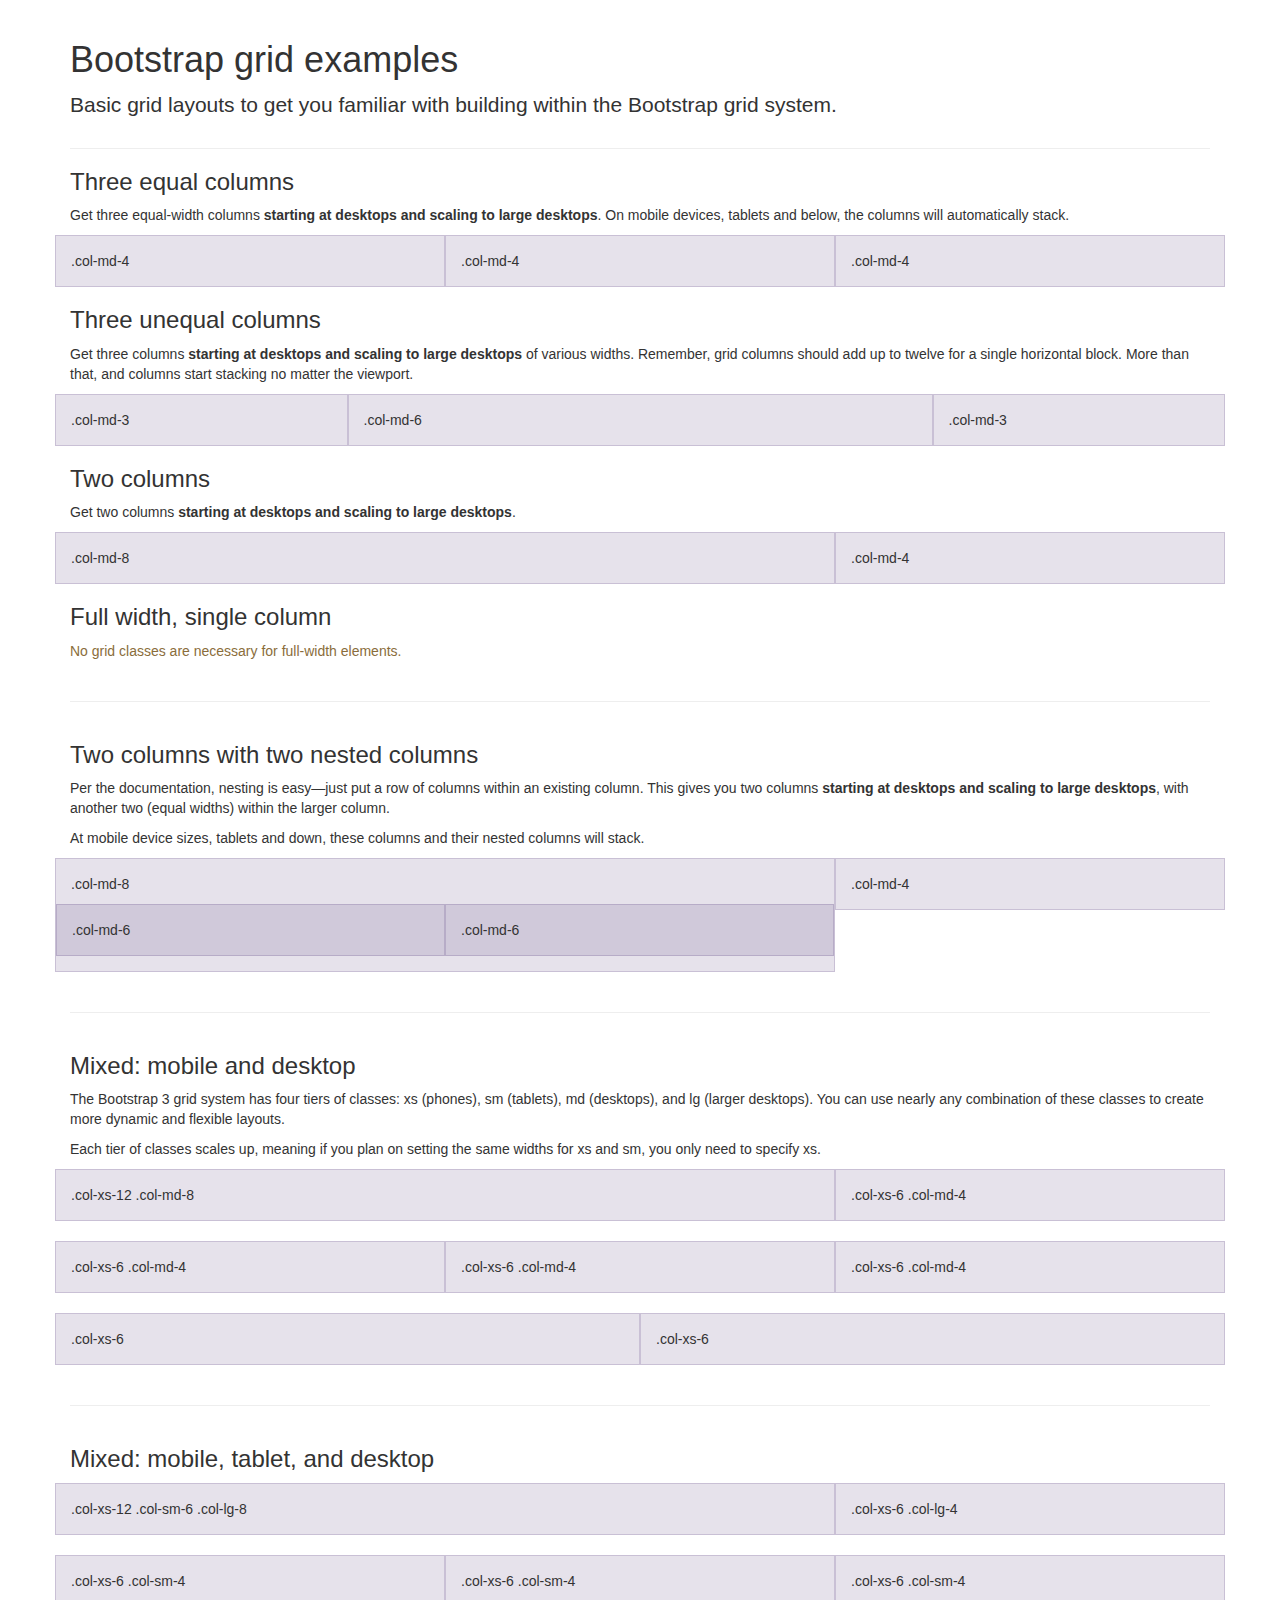
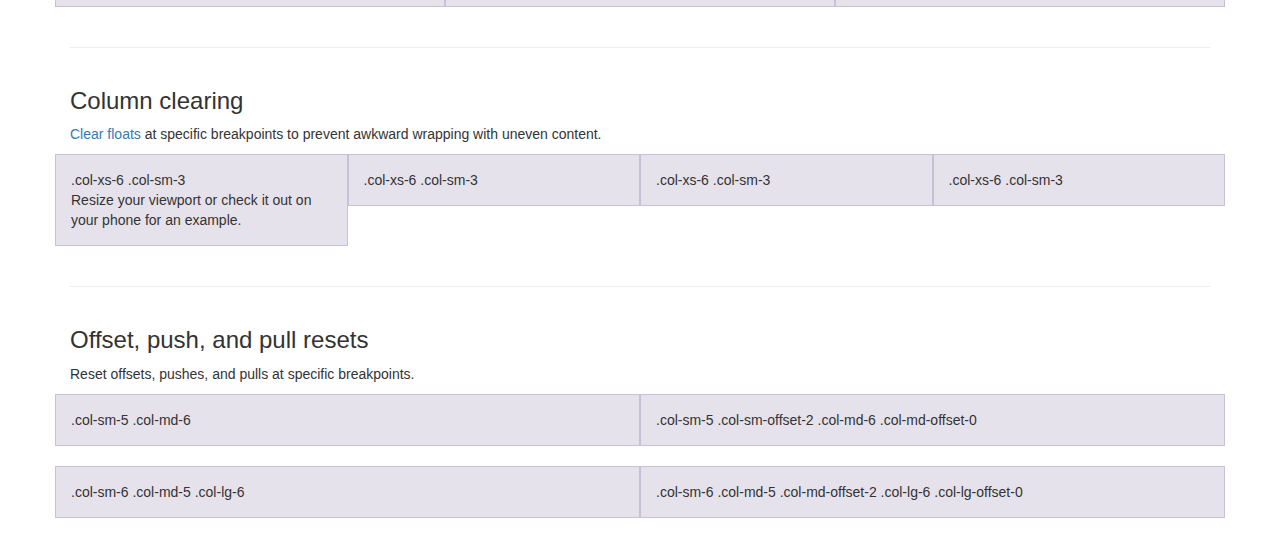
<file: bootstrap-3.3.6/docs/examples/grid/index.html>
<!DOCTYPE html>
<html lang="en">
  <head>
    <meta charset="utf-8">
    <meta http-equiv="X-UA-Compatible" content="IE=edge">
    <meta name="viewport" content="width=device-width, initial-scale=1">
    <!-- The above 3 meta tags *must* come first in the head; any other head content must come *after* these tags -->
    <meta name="description" content="">
    <meta name="author" content="">
    <link rel="icon" href="../../favicon.ico">

    <title>Grid Template for Bootstrap</title>

    <!-- Bootstrap core CSS -->
    <link href="../../dist/css/bootstrap.min.css" rel="stylesheet">

    <!-- IE10 viewport hack for Surface/desktop Windows 8 bug -->
    <link href="../../assets/css/ie10-viewport-bug-workaround.css" rel="stylesheet">

    <!-- Custom styles for this template -->
    <link href="grid.css" rel="stylesheet">

    <!-- Just for debugging purposes. Don't actually copy these 2 lines! -->
    <!--[if lt IE 9]><script src="../../assets/js/ie8-responsive-file-warning.js"></script><![endif]-->
    <script src="../../assets/js/ie-emulation-modes-warning.js"></script>

    <!-- HTML5 shim and Respond.js for IE8 support of HTML5 elements and media queries -->
    <!--[if lt IE 9]>
      <script src="https://oss.maxcdn.com/html5shiv/3.7.2/html5shiv.min.js"></script>
      <script src="https://oss.maxcdn.com/respond/1.4.2/respond.min.js"></script>
    <![endif]-->
  </head>

  <body>
    <div class="container">

      <div class="page-header">
        <h1>Bootstrap grid examples</h1>
        <p class="lead">Basic grid layouts to get you familiar with building within the Bootstrap grid system.</p>
      </div>

      <h3>Three equal columns</h3>
      <p>Get three equal-width columns <strong>starting at desktops and scaling to large desktops</strong>. On mobile devices, tablets and below, the columns will automatically stack.</p>
      <div class="row">
        <div class="col-md-4">.col-md-4</div>
        <div class="col-md-4">.col-md-4</div>
        <div class="col-md-4">.col-md-4</div>
      </div>

      <h3>Three unequal columns</h3>
      <p>Get three columns <strong>starting at desktops and scaling to large desktops</strong> of various widths. Remember, grid columns should add up to twelve for a single horizontal block. More than that, and columns start stacking no matter the viewport.</p>
      <div class="row">
        <div class="col-md-3">.col-md-3</div>
        <div class="col-md-6">.col-md-6</div>
        <div class="col-md-3">.col-md-3</div>
      </div>

      <h3>Two columns</h3>
      <p>Get two columns <strong>starting at desktops and scaling to large desktops</strong>.</p>
      <div class="row">
        <div class="col-md-8">.col-md-8</div>
        <div class="col-md-4">.col-md-4</div>
      </div>

      <h3>Full width, single column</h3>
      <p class="text-warning">No grid classes are necessary for full-width elements.</p>

      <hr>

      <h3>Two columns with two nested columns</h3>
      <p>Per the documentation, nesting is easy—just put a row of columns within an existing column. This gives you two columns <strong>starting at desktops and scaling to large desktops</strong>, with another two (equal widths) within the larger column.</p>
      <p>At mobile device sizes, tablets and down, these columns and their nested columns will stack.</p>
      <div class="row">
        <div class="col-md-8">
          .col-md-8
          <div class="row">
            <div class="col-md-6">.col-md-6</div>
            <div class="col-md-6">.col-md-6</div>
          </div>
        </div>
        <div class="col-md-4">.col-md-4</div>
      </div>

      <hr>

      <h3>Mixed: mobile and desktop</h3>
      <p>The Bootstrap 3 grid system has four tiers of classes: xs (phones), sm (tablets), md (desktops), and lg (larger desktops). You can use nearly any combination of these classes to create more dynamic and flexible layouts.</p>
      <p>Each tier of classes scales up, meaning if you plan on setting the same widths for xs and sm, you only need to specify xs.</p>
      <div class="row">
        <div class="col-xs-12 col-md-8">.col-xs-12 .col-md-8</div>
        <div class="col-xs-6 col-md-4">.col-xs-6 .col-md-4</div>
      </div>
      <div class="row">
        <div class="col-xs-6 col-md-4">.col-xs-6 .col-md-4</div>
        <div class="col-xs-6 col-md-4">.col-xs-6 .col-md-4</div>
        <div class="col-xs-6 col-md-4">.col-xs-6 .col-md-4</div>
      </div>
      <div class="row">
        <div class="col-xs-6">.col-xs-6</div>
        <div class="col-xs-6">.col-xs-6</div>
      </div>

      <hr>

      <h3>Mixed: mobile, tablet, and desktop</h3>
      <p></p>
      <div class="row">
        <div class="col-xs-12 col-sm-6 col-lg-8">.col-xs-12 .col-sm-6 .col-lg-8</div>
        <div class="col-xs-6 col-lg-4">.col-xs-6 .col-lg-4</div>
      </div>
      <div class="row">
        <div class="col-xs-6 col-sm-4">.col-xs-6 .col-sm-4</div>
        <div class="col-xs-6 col-sm-4">.col-xs-6 .col-sm-4</div>
        <div class="col-xs-6 col-sm-4">.col-xs-6 .col-sm-4</div>
      </div>

      <hr>

      <h3>Column clearing</h3>
      <p><a href="http://getbootstrap.com/css/#grid-responsive-resets">Clear floats</a> at specific breakpoints to prevent awkward wrapping with uneven content.</p>
      <div class="row">
        <div class="col-xs-6 col-sm-3">
          .col-xs-6 .col-sm-3
          <br>
          Resize your viewport or check it out on your phone for an example.
        </div>
        <div class="col-xs-6 col-sm-3">.col-xs-6 .col-sm-3</div>

        <!-- Add the extra clearfix for only the required viewport -->
        <div class="clearfix visible-xs"></div>

        <div class="col-xs-6 col-sm-3">.col-xs-6 .col-sm-3</div>
        <div class="col-xs-6 col-sm-3">.col-xs-6 .col-sm-3</div>
      </div>

      <hr>

      <h3>Offset, push, and pull resets</h3>
      <p>Reset offsets, pushes, and pulls at specific breakpoints.</p>
      <div class="row">
        <div class="col-sm-5 col-md-6">.col-sm-5 .col-md-6</div>
        <div class="col-sm-5 col-sm-offset-2 col-md-6 col-md-offset-0">.col-sm-5 .col-sm-offset-2 .col-md-6 .col-md-offset-0</div>
      </div>
      <div class="row">
        <div class="col-sm-6 col-md-5 col-lg-6">.col-sm-6 .col-md-5 .col-lg-6</div>
        <div class="col-sm-6 col-md-5 col-md-offset-2 col-lg-6 col-lg-offset-0">.col-sm-6 .col-md-5 .col-md-offset-2 .col-lg-6 .col-lg-offset-0</div>
      </div>


    </div> <!-- /container -->


    <!-- IE10 viewport hack for Surface/desktop Windows 8 bug -->
    <script src="../../assets/js/ie10-viewport-bug-workaround.js"></script>
  </body>
</html>
</file>
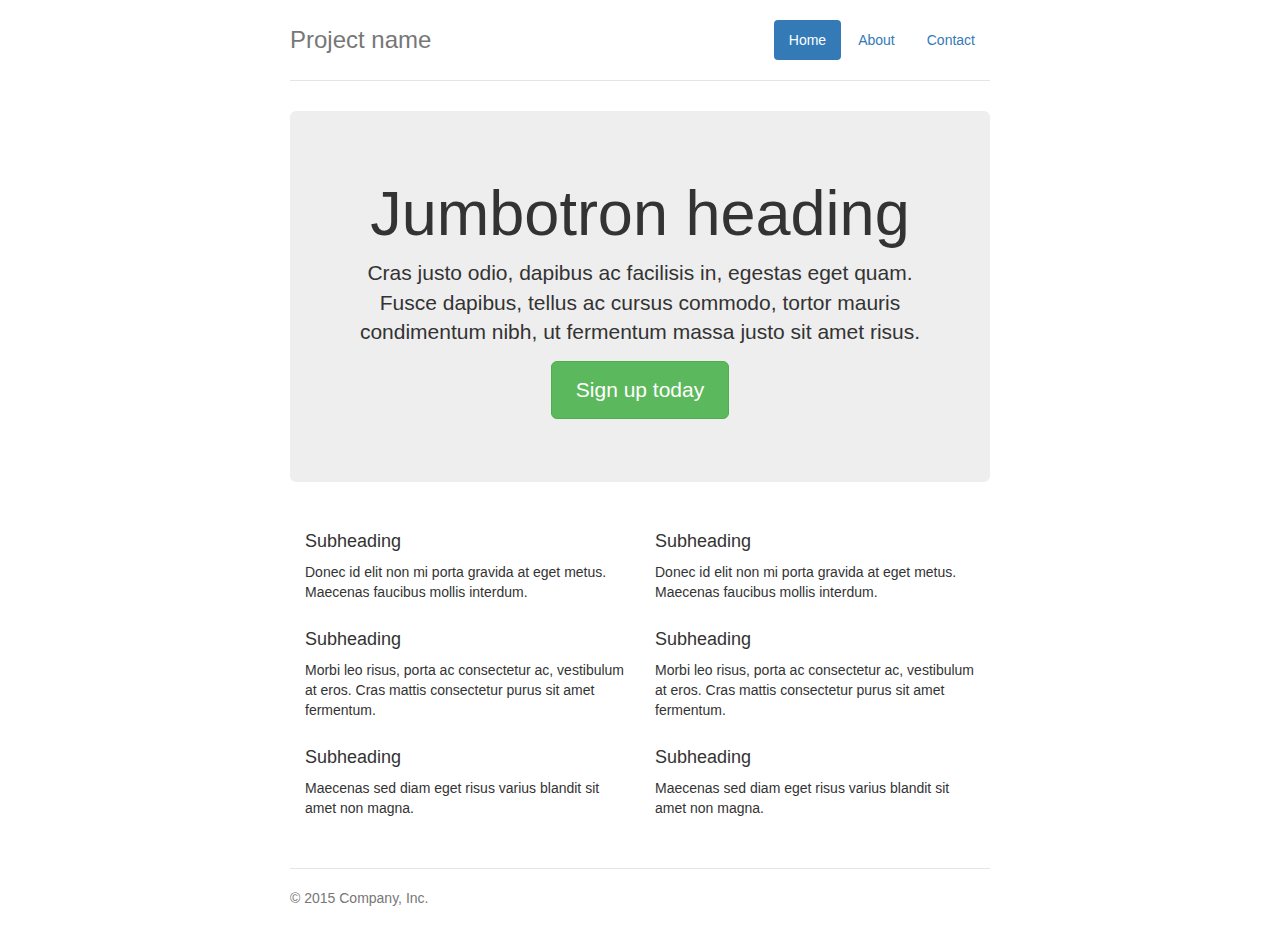
<file: bootstrap-3.3.6/docs/examples/jumbotron-narrow/index.html>
<!DOCTYPE html>
<html lang="en">
  <head>
    <meta charset="utf-8">
    <meta http-equiv="X-UA-Compatible" content="IE=edge">
    <meta name="viewport" content="width=device-width, initial-scale=1">
    <!-- The above 3 meta tags *must* come first in the head; any other head content must come *after* these tags -->
    <meta name="description" content="">
    <meta name="author" content="">
    <link rel="icon" href="../../favicon.ico">

    <title>Narrow Jumbotron Template for Bootstrap</title>

    <!-- Bootstrap core CSS -->
    <link href="../../dist/css/bootstrap.min.css" rel="stylesheet">

    <!-- IE10 viewport hack for Surface/desktop Windows 8 bug -->
    <link href="../../assets/css/ie10-viewport-bug-workaround.css" rel="stylesheet">

    <!-- Custom styles for this template -->
    <link href="jumbotron-narrow.css" rel="stylesheet">

    <!-- Just for debugging purposes. Don't actually copy these 2 lines! -->
    <!--[if lt IE 9]><script src="../../assets/js/ie8-responsive-file-warning.js"></script><![endif]-->
    <script src="../../assets/js/ie-emulation-modes-warning.js"></script>

    <!-- HTML5 shim and Respond.js for IE8 support of HTML5 elements and media queries -->
    <!--[if lt IE 9]>
      <script src="https://oss.maxcdn.com/html5shiv/3.7.2/html5shiv.min.js"></script>
      <script src="https://oss.maxcdn.com/respond/1.4.2/respond.min.js"></script>
    <![endif]-->
  </head>

  <body>

    <div class="container">
      <div class="header clearfix">
        <nav>
          <ul class="nav nav-pills pull-right">
            <li role="presentation" class="active"><a href="#">Home</a></li>
            <li role="presentation"><a href="#">About</a></li>
            <li role="presentation"><a href="#">Contact</a></li>
          </ul>
        </nav>
        <h3 class="text-muted">Project name</h3>
      </div>

      <div class="jumbotron">
        <h1>Jumbotron heading</h1>
        <p class="lead">Cras justo odio, dapibus ac facilisis in, egestas eget quam. Fusce dapibus, tellus ac cursus commodo, tortor mauris condimentum nibh, ut fermentum massa justo sit amet risus.</p>
        <p><a class="btn btn-lg btn-success" href="#" role="button">Sign up today</a></p>
      </div>

      <div class="row marketing">
        <div class="col-lg-6">
          <h4>Subheading</h4>
          <p>Donec id elit non mi porta gravida at eget metus. Maecenas faucibus mollis interdum.</p>

          <h4>Subheading</h4>
          <p>Morbi leo risus, porta ac consectetur ac, vestibulum at eros. Cras mattis consectetur purus sit amet fermentum.</p>

          <h4>Subheading</h4>
          <p>Maecenas sed diam eget risus varius blandit sit amet non magna.</p>
        </div>

        <div class="col-lg-6">
          <h4>Subheading</h4>
          <p>Donec id elit non mi porta gravida at eget metus. Maecenas faucibus mollis interdum.</p>

          <h4>Subheading</h4>
          <p>Morbi leo risus, porta ac consectetur ac, vestibulum at eros. Cras mattis consectetur purus sit amet fermentum.</p>

          <h4>Subheading</h4>
          <p>Maecenas sed diam eget risus varius blandit sit amet non magna.</p>
        </div>
      </div>

      <footer class="footer">
        <p>&copy; 2015 Company, Inc.</p>
      </footer>

    </div> <!-- /container -->


    <!-- IE10 viewport hack for Surface/desktop Windows 8 bug -->
    <script src="../../assets/js/ie10-viewport-bug-workaround.js"></script>
  </body>
</html>
</file>
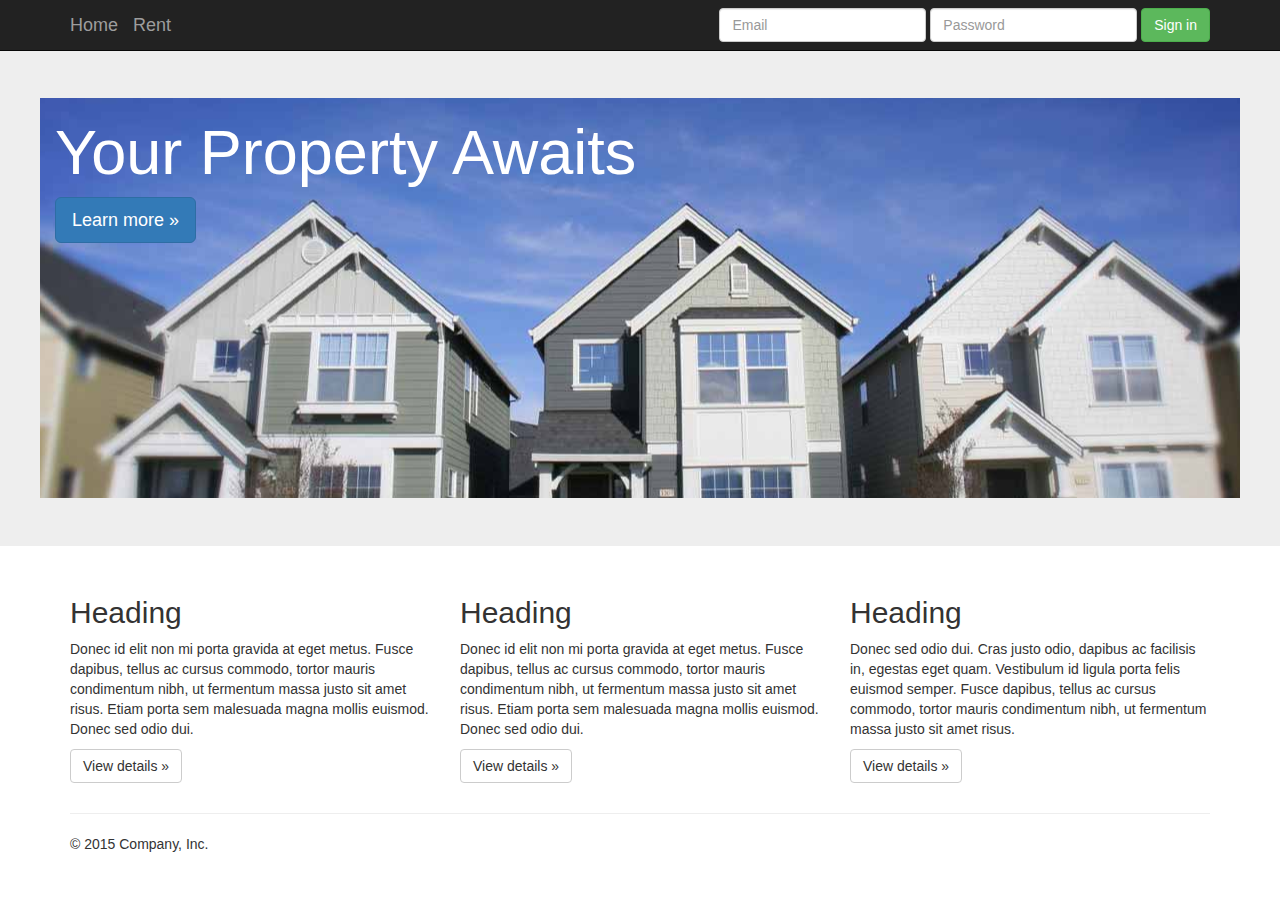
<file: bootstrap-3.3.6/docs/examples/jumbotron/index.html>
<!DOCTYPE html>
<html lang="en">
  <head>
    <meta charset="utf-8">
    <meta http-equiv="X-UA-Compatible" content="IE=edge">
    <meta name="viewport" content="width=device-width, initial-scale=1">
    <!-- The above 3 meta tags *must* come first in the head; any other head content must come *after* these tags -->
    <meta name="description" content="">
    <meta name="author" content="">
    <link rel="icon" href="../../favicon.ico">

    <title>Rentalize</title>

    <!-- Bootstrap core CSS -->
    <link href="../../dist/css/bootstrap.min.css" rel="stylesheet">

    <!-- IE10 viewport hack for Surface/desktop Windows 8 bug -->
    <link href="../../assets/css/ie10-viewport-bug-workaround.css" rel="stylesheet">

    <!-- Custom styles for this template -->
    <link href="jumbotron.css" rel="stylesheet">

    <!-- Just for debugging purposes. Don't actually copy these 2 lines! -->
    <!--[if lt IE 9]><script src="../../assets/js/ie8-responsive-file-warning.js"></script><![endif]-->
    <script src="../../assets/js/ie-emulation-modes-warning.js"></script>

    <!-- HTML5 shim and Respond.js for IE8 support of HTML5 elements and media queries -->
    <!--[if lt IE 9]>
      <script src="https://oss.maxcdn.com/html5shiv/3.7.2/html5shiv.min.js"></script>
      <script src="https://oss.maxcdn.com/respond/1.4.2/respond.min.js"></script>
    <![endif]-->
  </head>

  <body>

    <nav class="navbar navbar-inverse navbar-fixed-top">
      <div class="container">
        <div class="navbar-header">
          <button type="button" class="navbar-toggle collapsed" data-toggle="collapse" data-target="#navbar" aria-expanded="false" aria-controls="navbar">
            <span class="sr-only">Toggle navigation</span>
            <span class="icon-bar"></span>
            <span class="icon-bar"></span>
            <span class="icon-bar"></span>
          </button>
          <a class="navbar-brand" href="#">Home</a>
          <a class="navbar-brand" href="#">Rent</a>
        </div>
        <div id="navbar" class="navbar-collapse collapse">
          <form class="navbar-form navbar-right">
            <div class="form-group">
              <input type="text" placeholder="Email" class="form-control">
            </div>
            <div class="form-group">
              <input type="password" placeholder="Password" class="form-control">
            </div>
            <button type="submit" class="btn btn-success">Sign in</button>
          </form>
        </div><!--/.navbar-collapse -->
      </div>
    </nav>

    <!-- Main jumbotron for a primary marketing message or call to action -->
    <div class="jumbotron">
      <div class="container main-image">
        <h1>Your Property Awaits</h1>
        <!-- <p>This is a template for a simple marketing or informational website. It includes a large callout called a jumbotron and three supporting pieces of content. Use it as a starting point to create something more unique.</p> -->
        <p><a class="btn btn-primary btn-lg" href="#" role="button">Learn more &raquo;</a></p>
      </div>
    </div>

    <div class="container">
      <!-- Example row of columns -->
      <div class="row">
        <div class="col-md-4">
          <h2>Heading</h2>
          <p>Donec id elit non mi porta gravida at eget metus. Fusce dapibus, tellus ac cursus commodo, tortor mauris condimentum nibh, ut fermentum massa justo sit amet risus. Etiam porta sem malesuada magna mollis euismod. Donec sed odio dui. </p>
          <p><a class="btn btn-default" href="#" role="button">View details &raquo;</a></p>
        </div>
        <div class="col-md-4">
          <h2>Heading</h2>
          <p>Donec id elit non mi porta gravida at eget metus. Fusce dapibus, tellus ac cursus commodo, tortor mauris condimentum nibh, ut fermentum massa justo sit amet risus. Etiam porta sem malesuada magna mollis euismod. Donec sed odio dui. </p>
          <p><a class="btn btn-default" href="#" role="button">View details &raquo;</a></p>
       </div>
        <div class="col-md-4">
          <h2>Heading</h2>
          <p>Donec sed odio dui. Cras justo odio, dapibus ac facilisis in, egestas eget quam. Vestibulum id ligula porta felis euismod semper. Fusce dapibus, tellus ac cursus commodo, tortor mauris condimentum nibh, ut fermentum massa justo sit amet risus.</p>
          <p><a class="btn btn-default" href="#" role="button">View details &raquo;</a></p>
        </div>
      </div>

      <hr>

      <footer>
        <p>&copy; 2015 Company, Inc.</p>
      </footer>
    </div> <!-- /container -->


    <!-- Bootstrap core JavaScript
    ================================================== -->
    <!-- Placed at the end of the document so the pages load faster -->
    <script src="https://ajax.googleapis.com/ajax/libs/jquery/1.11.3/jquery.min.js"></script>
    <script>window.jQuery || document.write('<script src="../../assets/js/vendor/jquery.min.js"><\/script>')</script>
    <script src="../../dist/js/bootstrap.min.js"></script>
    <!-- IE10 viewport hack for Surface/desktop Windows 8 bug -->
    <script src="../../assets/js/ie10-viewport-bug-workaround.js"></script>
  </body>
</html>
</file>
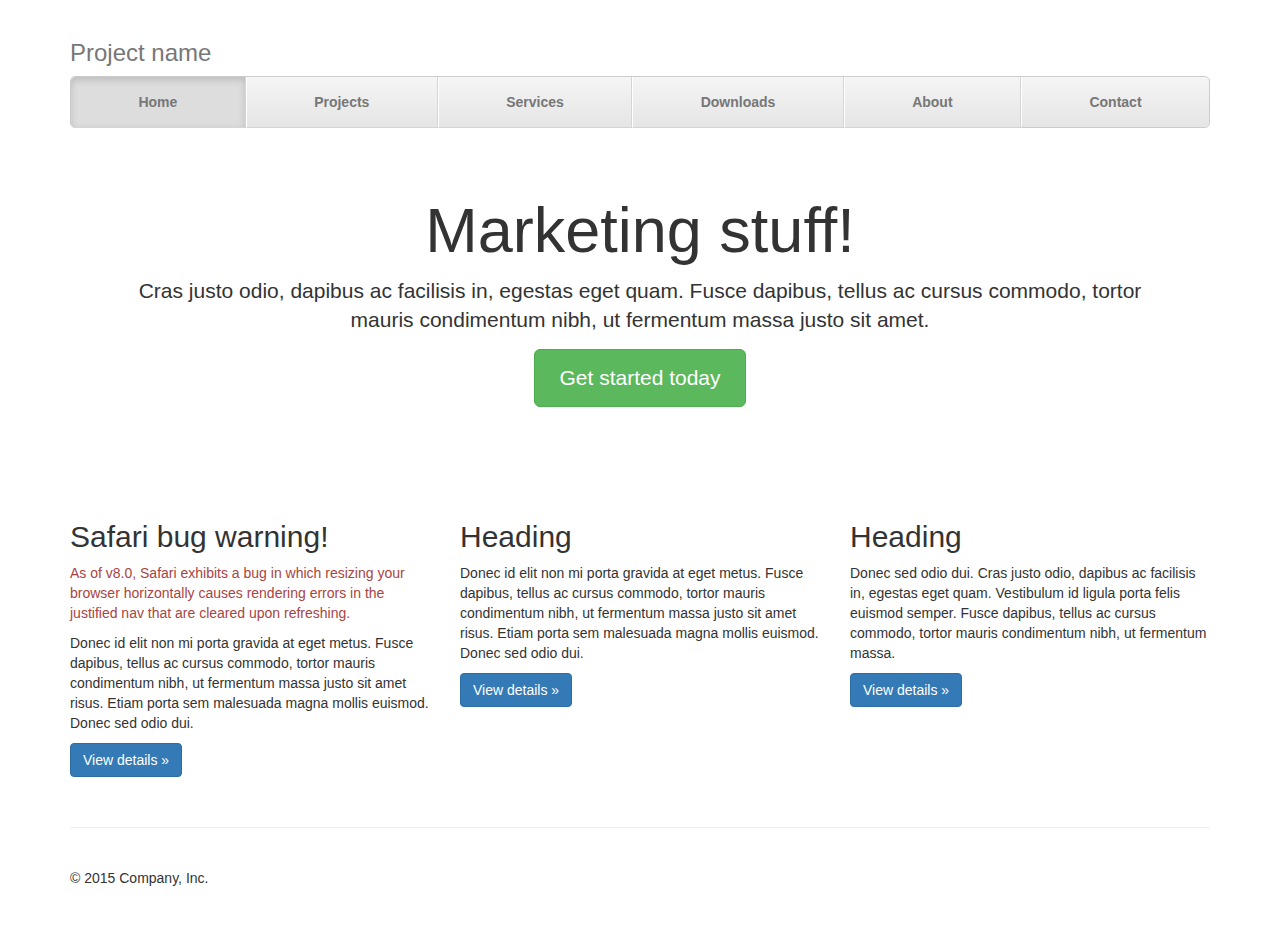
<file: bootstrap-3.3.6/docs/examples/justified-nav/index.html>
<!DOCTYPE html>
<html lang="en">
  <head>
    <meta charset="utf-8">
    <meta http-equiv="X-UA-Compatible" content="IE=edge">
    <meta name="viewport" content="width=device-width, initial-scale=1">
    <!-- The above 3 meta tags *must* come first in the head; any other head content must come *after* these tags -->
    <meta name="description" content="">
    <meta name="author" content="">
    <link rel="icon" href="../../favicon.ico">

    <title>Justified Nav Template for Bootstrap</title>

    <!-- Bootstrap core CSS -->
    <link href="../../dist/css/bootstrap.min.css" rel="stylesheet">

    <!-- IE10 viewport hack for Surface/desktop Windows 8 bug -->
    <link href="../../assets/css/ie10-viewport-bug-workaround.css" rel="stylesheet">

    <!-- Custom styles for this template -->
    <link href="justified-nav.css" rel="stylesheet">

    <!-- Just for debugging purposes. Don't actually copy these 2 lines! -->
    <!--[if lt IE 9]><script src="../../assets/js/ie8-responsive-file-warning.js"></script><![endif]-->
    <script src="../../assets/js/ie-emulation-modes-warning.js"></script>

    <!-- HTML5 shim and Respond.js for IE8 support of HTML5 elements and media queries -->
    <!--[if lt IE 9]>
      <script src="https://oss.maxcdn.com/html5shiv/3.7.2/html5shiv.min.js"></script>
      <script src="https://oss.maxcdn.com/respond/1.4.2/respond.min.js"></script>
    <![endif]-->
  </head>

  <body>

    <div class="container">

      <!-- The justified navigation menu is meant for single line per list item.
           Multiple lines will require custom code not provided by Bootstrap. -->
      <div class="masthead">
        <h3 class="text-muted">Project name</h3>
        <nav>
          <ul class="nav nav-justified">
            <li class="active"><a href="#">Home</a></li>
            <li><a href="#">Projects</a></li>
            <li><a href="#">Services</a></li>
            <li><a href="#">Downloads</a></li>
            <li><a href="#">About</a></li>
            <li><a href="#">Contact</a></li>
          </ul>
        </nav>
      </div>

      <!-- Jumbotron -->
      <div class="jumbotron">
        <h1>Marketing stuff!</h1>
        <p class="lead">Cras justo odio, dapibus ac facilisis in, egestas eget quam. Fusce dapibus, tellus ac cursus commodo, tortor mauris condimentum nibh, ut fermentum massa justo sit amet.</p>
        <p><a class="btn btn-lg btn-success" href="#" role="button">Get started today</a></p>
      </div>

      <!-- Example row of columns -->
      <div class="row">
        <div class="col-lg-4">
          <h2>Safari bug warning!</h2>
          <p class="text-danger">As of v8.0, Safari exhibits a bug in which resizing your browser horizontally causes rendering errors in the justified nav that are cleared upon refreshing.</p>
          <p>Donec id elit non mi porta gravida at eget metus. Fusce dapibus, tellus ac cursus commodo, tortor mauris condimentum nibh, ut fermentum massa justo sit amet risus. Etiam porta sem malesuada magna mollis euismod. Donec sed odio dui. </p>
          <p><a class="btn btn-primary" href="#" role="button">View details &raquo;</a></p>
        </div>
        <div class="col-lg-4">
          <h2>Heading</h2>
          <p>Donec id elit non mi porta gravida at eget metus. Fusce dapibus, tellus ac cursus commodo, tortor mauris condimentum nibh, ut fermentum massa justo sit amet risus. Etiam porta sem malesuada magna mollis euismod. Donec sed odio dui. </p>
          <p><a class="btn btn-primary" href="#" role="button">View details &raquo;</a></p>
       </div>
        <div class="col-lg-4">
          <h2>Heading</h2>
          <p>Donec sed odio dui. Cras justo odio, dapibus ac facilisis in, egestas eget quam. Vestibulum id ligula porta felis euismod semper. Fusce dapibus, tellus ac cursus commodo, tortor mauris condimentum nibh, ut fermentum massa.</p>
          <p><a class="btn btn-primary" href="#" role="button">View details &raquo;</a></p>
        </div>
      </div>

      <!-- Site footer -->
      <footer class="footer">
        <p>&copy; 2015 Company, Inc.</p>
      </footer>

    </div> <!-- /container -->


    <!-- IE10 viewport hack for Surface/desktop Windows 8 bug -->
    <script src="../../assets/js/ie10-viewport-bug-workaround.js"></script>
  </body>
</html>
</file>
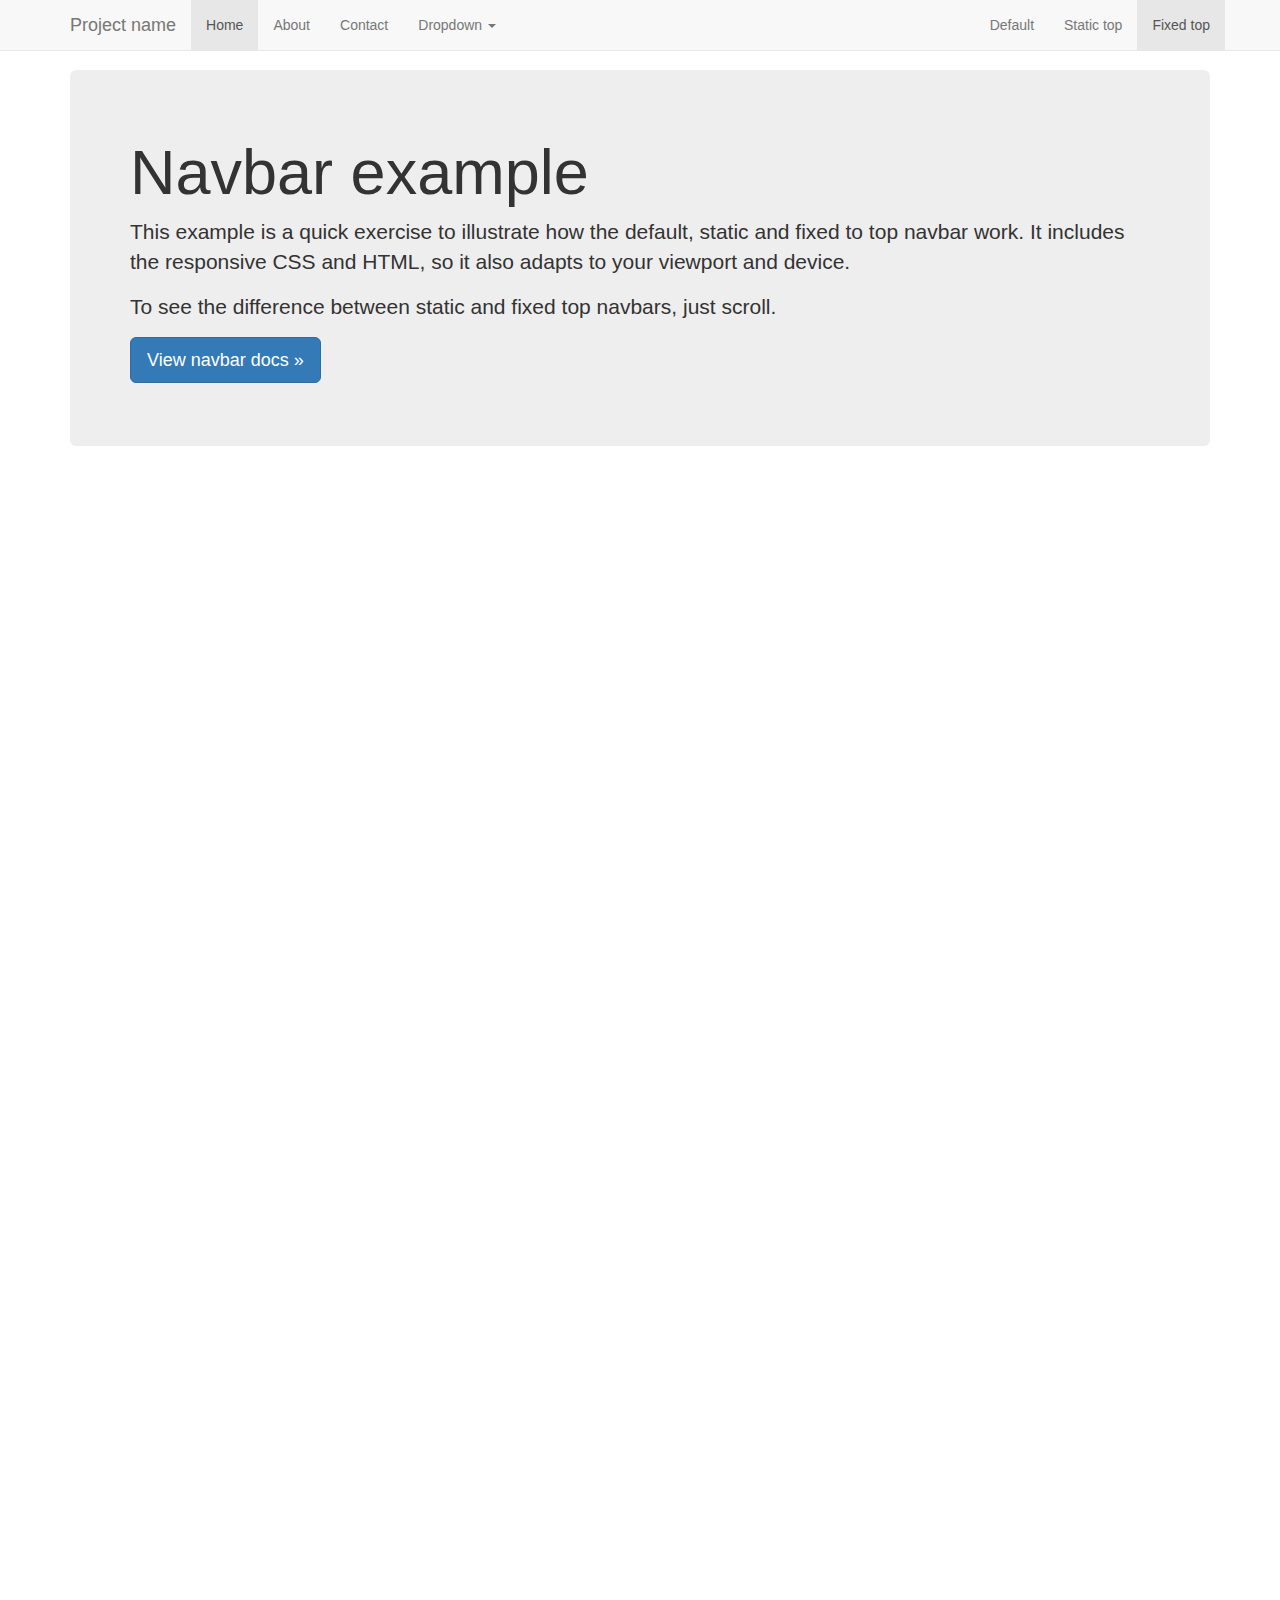
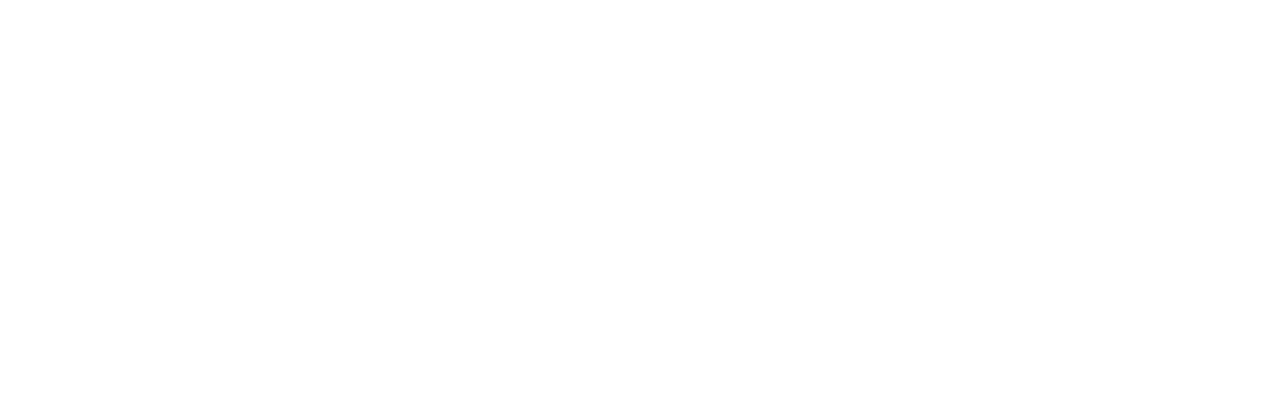
<file: bootstrap-3.3.6/docs/examples/navbar-fixed-top/index.html>
<!DOCTYPE html>
<html lang="en">
  <head>
    <meta charset="utf-8">
    <meta http-equiv="X-UA-Compatible" content="IE=edge">
    <meta name="viewport" content="width=device-width, initial-scale=1">
    <!-- The above 3 meta tags *must* come first in the head; any other head content must come *after* these tags -->
    <meta name="description" content="">
    <meta name="author" content="">
    <link rel="icon" href="../../favicon.ico">

    <title>Fixed Top Navbar Example for Bootstrap</title>

    <!-- Bootstrap core CSS -->
    <link href="../../dist/css/bootstrap.min.css" rel="stylesheet">

    <!-- IE10 viewport hack for Surface/desktop Windows 8 bug -->
    <link href="../../assets/css/ie10-viewport-bug-workaround.css" rel="stylesheet">

    <!-- Custom styles for this template -->
    <link href="navbar-fixed-top.css" rel="stylesheet">

    <!-- Just for debugging purposes. Don't actually copy these 2 lines! -->
    <!--[if lt IE 9]><script src="../../assets/js/ie8-responsive-file-warning.js"></script><![endif]-->
    <script src="../../assets/js/ie-emulation-modes-warning.js"></script>

    <!-- HTML5 shim and Respond.js for IE8 support of HTML5 elements and media queries -->
    <!--[if lt IE 9]>
      <script src="https://oss.maxcdn.com/html5shiv/3.7.2/html5shiv.min.js"></script>
      <script src="https://oss.maxcdn.com/respond/1.4.2/respond.min.js"></script>
    <![endif]-->
  </head>

  <body>

    <!-- Fixed navbar -->
    <nav class="navbar navbar-default navbar-fixed-top">
      <div class="container">
        <div class="navbar-header">
          <button type="button" class="navbar-toggle collapsed" data-toggle="collapse" data-target="#navbar" aria-expanded="false" aria-controls="navbar">
            <span class="sr-only">Toggle navigation</span>
            <span class="icon-bar"></span>
            <span class="icon-bar"></span>
            <span class="icon-bar"></span>
          </button>
          <a class="navbar-brand" href="#">Project name</a>
        </div>
        <div id="navbar" class="navbar-collapse collapse">
          <ul class="nav navbar-nav">
            <li class="active"><a href="#">Home</a></li>
            <li><a href="#about">About</a></li>
            <li><a href="#contact">Contact</a></li>
            <li class="dropdown">
              <a href="#" class="dropdown-toggle" data-toggle="dropdown" role="button" aria-haspopup="true" aria-expanded="false">Dropdown <span class="caret"></span></a>
              <ul class="dropdown-menu">
                <li><a href="#">Action</a></li>
                <li><a href="#">Another action</a></li>
                <li><a href="#">Something else here</a></li>
                <li role="separator" class="divider"></li>
                <li class="dropdown-header">Nav header</li>
                <li><a href="#">Separated link</a></li>
                <li><a href="#">One more separated link</a></li>
              </ul>
            </li>
          </ul>
          <ul class="nav navbar-nav navbar-right">
            <li><a href="../navbar/">Default</a></li>
            <li><a href="../navbar-static-top/">Static top</a></li>
            <li class="active"><a href="./">Fixed top <span class="sr-only">(current)</span></a></li>
          </ul>
        </div><!--/.nav-collapse -->
      </div>
    </nav>

    <div class="container">

      <!-- Main component for a primary marketing message or call to action -->
      <div class="jumbotron">
        <h1>Navbar example</h1>
        <p>This example is a quick exercise to illustrate how the default, static and fixed to top navbar work. It includes the responsive CSS and HTML, so it also adapts to your viewport and device.</p>
        <p>To see the difference between static and fixed top navbars, just scroll.</p>
        <p>
          <a class="btn btn-lg btn-primary" href="../../components/#navbar" role="button">View navbar docs &raquo;</a>
        </p>
      </div>

    </div> <!-- /container -->


    <!-- Bootstrap core JavaScript
    ================================================== -->
    <!-- Placed at the end of the document so the pages load faster -->
    <script src="https://ajax.googleapis.com/ajax/libs/jquery/1.11.3/jquery.min.js"></script>
    <script>window.jQuery || document.write('<script src="../../assets/js/vendor/jquery.min.js"><\/script>')</script>
    <script src="../../dist/js/bootstrap.min.js"></script>
    <!-- IE10 viewport hack for Surface/desktop Windows 8 bug -->
    <script src="../../assets/js/ie10-viewport-bug-workaround.js"></script>
  </body>
</html>
</file>
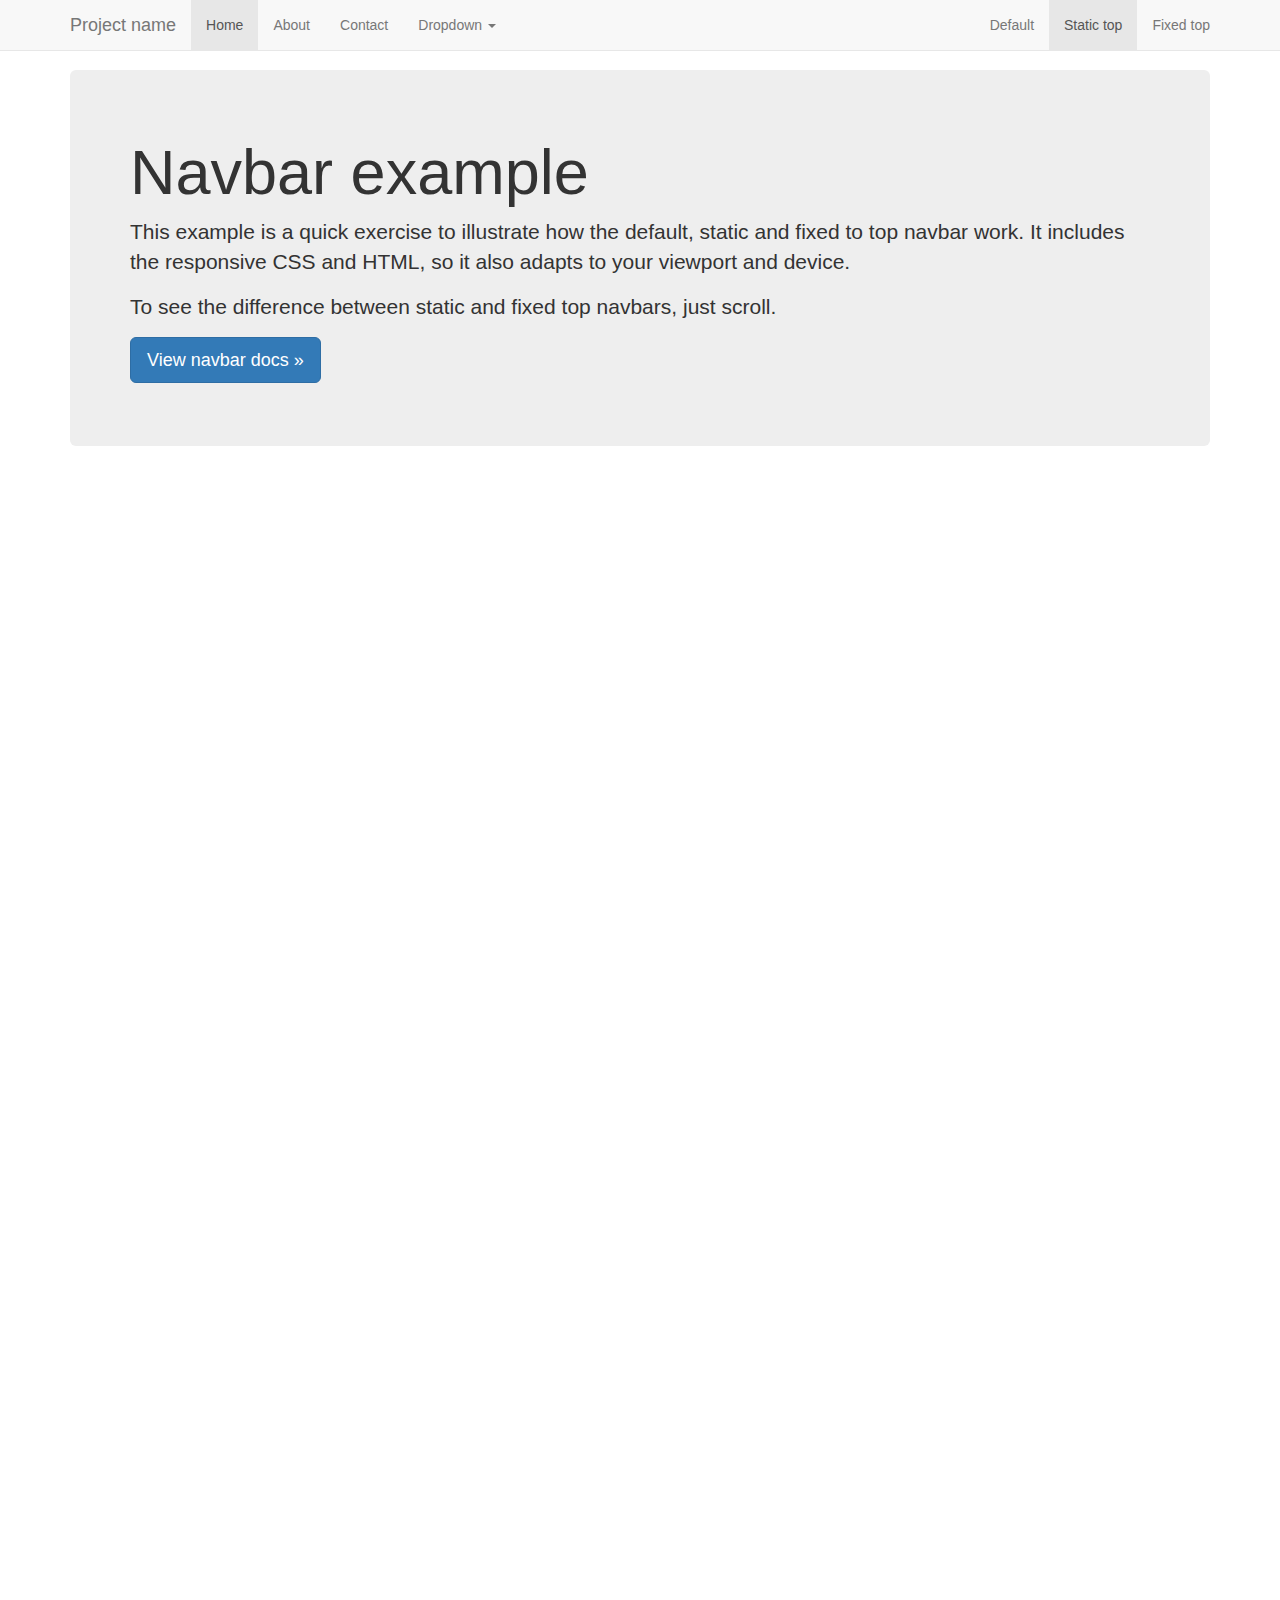
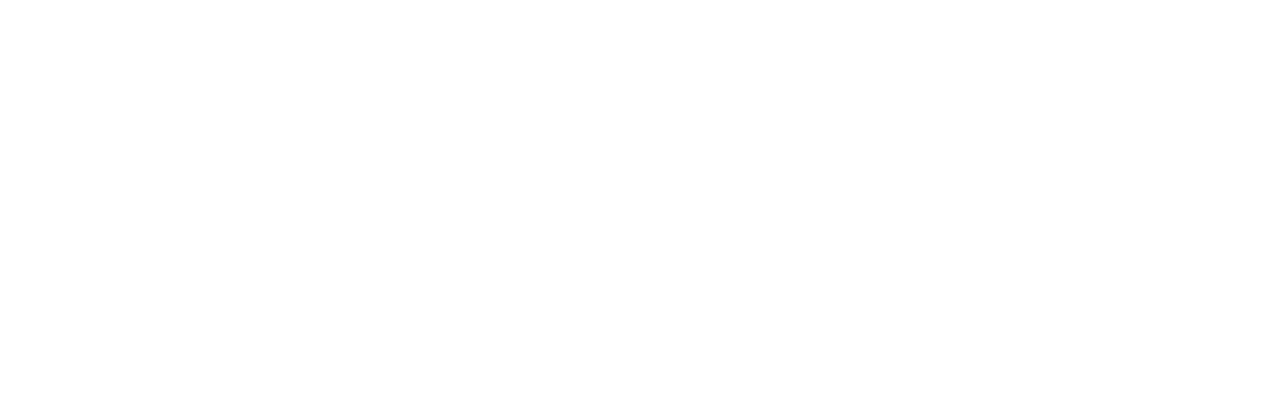
<file: bootstrap-3.3.6/docs/examples/navbar-static-top/index.html>
<!DOCTYPE html>
<html lang="en">
  <head>
    <meta charset="utf-8">
    <meta http-equiv="X-UA-Compatible" content="IE=edge">
    <meta name="viewport" content="width=device-width, initial-scale=1">
    <!-- The above 3 meta tags *must* come first in the head; any other head content must come *after* these tags -->
    <meta name="description" content="">
    <meta name="author" content="">
    <link rel="icon" href="../../favicon.ico">

    <title>Static Top Navbar Example for Bootstrap</title>

    <!-- Bootstrap core CSS -->
    <link href="../../dist/css/bootstrap.min.css" rel="stylesheet">

    <!-- IE10 viewport hack for Surface/desktop Windows 8 bug -->
    <link href="../../assets/css/ie10-viewport-bug-workaround.css" rel="stylesheet">

    <!-- Custom styles for this template -->
    <link href="navbar-static-top.css" rel="stylesheet">

    <!-- Just for debugging purposes. Don't actually copy these 2 lines! -->
    <!--[if lt IE 9]><script src="../../assets/js/ie8-responsive-file-warning.js"></script><![endif]-->
    <script src="../../assets/js/ie-emulation-modes-warning.js"></script>

    <!-- HTML5 shim and Respond.js for IE8 support of HTML5 elements and media queries -->
    <!--[if lt IE 9]>
      <script src="https://oss.maxcdn.com/html5shiv/3.7.2/html5shiv.min.js"></script>
      <script src="https://oss.maxcdn.com/respond/1.4.2/respond.min.js"></script>
    <![endif]-->
  </head>

  <body>

    <!-- Static navbar -->
    <nav class="navbar navbar-default navbar-static-top">
      <div class="container">
        <div class="navbar-header">
          <button type="button" class="navbar-toggle collapsed" data-toggle="collapse" data-target="#navbar" aria-expanded="false" aria-controls="navbar">
            <span class="sr-only">Toggle navigation</span>
            <span class="icon-bar"></span>
            <span class="icon-bar"></span>
            <span class="icon-bar"></span>
          </button>
          <a class="navbar-brand" href="#">Project name</a>
        </div>
        <div id="navbar" class="navbar-collapse collapse">
          <ul class="nav navbar-nav">
            <li class="active"><a href="#">Home</a></li>
            <li><a href="#about">About</a></li>
            <li><a href="#contact">Contact</a></li>
            <li class="dropdown">
              <a href="#" class="dropdown-toggle" data-toggle="dropdown" role="button" aria-haspopup="true" aria-expanded="false">Dropdown <span class="caret"></span></a>
              <ul class="dropdown-menu">
                <li><a href="#">Action</a></li>
                <li><a href="#">Another action</a></li>
                <li><a href="#">Something else here</a></li>
                <li role="separator" class="divider"></li>
                <li class="dropdown-header">Nav header</li>
                <li><a href="#">Separated link</a></li>
                <li><a href="#">One more separated link</a></li>
              </ul>
            </li>
          </ul>
          <ul class="nav navbar-nav navbar-right">
            <li><a href="../navbar/">Default</a></li>
            <li class="active"><a href="./">Static top <span class="sr-only">(current)</span></a></li>
            <li><a href="../navbar-fixed-top/">Fixed top</a></li>
          </ul>
        </div><!--/.nav-collapse -->
      </div>
    </nav>


    <div class="container">

      <!-- Main component for a primary marketing message or call to action -->
      <div class="jumbotron">
        <h1>Navbar example</h1>
        <p>This example is a quick exercise to illustrate how the default, static and fixed to top navbar work. It includes the responsive CSS and HTML, so it also adapts to your viewport and device.</p>
        <p>To see the difference between static and fixed top navbars, just scroll.</p>
        <p>
          <a class="btn btn-lg btn-primary" href="../../components/#navbar" role="button">View navbar docs &raquo;</a>
        </p>
      </div>

    </div> <!-- /container -->


    <!-- Bootstrap core JavaScript
    ================================================== -->
    <!-- Placed at the end of the document so the pages load faster -->
    <script src="https://ajax.googleapis.com/ajax/libs/jquery/1.11.3/jquery.min.js"></script>
    <script>window.jQuery || document.write('<script src="../../assets/js/vendor/jquery.min.js"><\/script>')</script>
    <script src="../../dist/js/bootstrap.min.js"></script>
    <!-- IE10 viewport hack for Surface/desktop Windows 8 bug -->
    <script src="../../assets/js/ie10-viewport-bug-workaround.js"></script>
  </body>
</html>
</file>
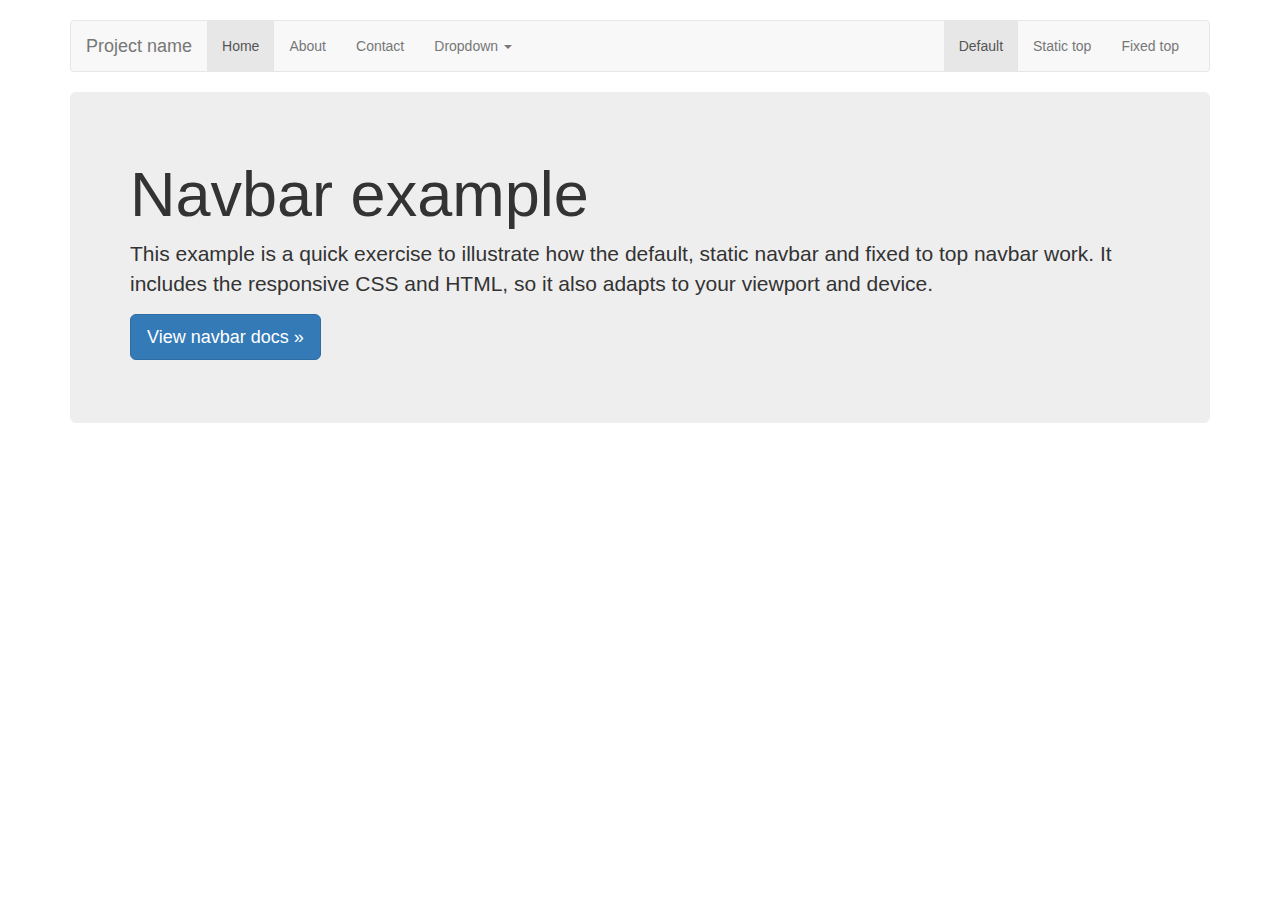
<file: bootstrap-3.3.6/docs/examples/navbar/index.html>
<!DOCTYPE html>
<html lang="en">
  <head>
    <meta charset="utf-8">
    <meta http-equiv="X-UA-Compatible" content="IE=edge">
    <meta name="viewport" content="width=device-width, initial-scale=1">
    <!-- The above 3 meta tags *must* come first in the head; any other head content must come *after* these tags -->
    <meta name="description" content="">
    <meta name="author" content="">
    <link rel="icon" href="../../favicon.ico">

    <title>Navbar Template for Bootstrap</title>

    <!-- Bootstrap core CSS -->
    <link href="../../dist/css/bootstrap.min.css" rel="stylesheet">

    <!-- IE10 viewport hack for Surface/desktop Windows 8 bug -->
    <link href="../../assets/css/ie10-viewport-bug-workaround.css" rel="stylesheet">

    <!-- Custom styles for this template -->
    <link href="navbar.css" rel="stylesheet">

    <!-- Just for debugging purposes. Don't actually copy these 2 lines! -->
    <!--[if lt IE 9]><script src="../../assets/js/ie8-responsive-file-warning.js"></script><![endif]-->
    <script src="../../assets/js/ie-emulation-modes-warning.js"></script>

    <!-- HTML5 shim and Respond.js for IE8 support of HTML5 elements and media queries -->
    <!--[if lt IE 9]>
      <script src="https://oss.maxcdn.com/html5shiv/3.7.2/html5shiv.min.js"></script>
      <script src="https://oss.maxcdn.com/respond/1.4.2/respond.min.js"></script>
    <![endif]-->
  </head>

  <body>

    <div class="container">

      <!-- Static navbar -->
      <nav class="navbar navbar-default">
        <div class="container-fluid">
          <div class="navbar-header">
            <button type="button" class="navbar-toggle collapsed" data-toggle="collapse" data-target="#navbar" aria-expanded="false" aria-controls="navbar">
              <span class="sr-only">Toggle navigation</span>
              <span class="icon-bar"></span>
              <span class="icon-bar"></span>
              <span class="icon-bar"></span>
            </button>
            <a class="navbar-brand" href="#">Project name</a>
          </div>
          <div id="navbar" class="navbar-collapse collapse">
            <ul class="nav navbar-nav">
              <li class="active"><a href="#">Home</a></li>
              <li><a href="#">About</a></li>
              <li><a href="#">Contact</a></li>
              <li class="dropdown">
                <a href="#" class="dropdown-toggle" data-toggle="dropdown" role="button" aria-haspopup="true" aria-expanded="false">Dropdown <span class="caret"></span></a>
                <ul class="dropdown-menu">
                  <li><a href="#">Action</a></li>
                  <li><a href="#">Another action</a></li>
                  <li><a href="#">Something else here</a></li>
                  <li role="separator" class="divider"></li>
                  <li class="dropdown-header">Nav header</li>
                  <li><a href="#">Separated link</a></li>
                  <li><a href="#">One more separated link</a></li>
                </ul>
              </li>
            </ul>
            <ul class="nav navbar-nav navbar-right">
              <li class="active"><a href="./">Default <span class="sr-only">(current)</span></a></li>
              <li><a href="../navbar-static-top/">Static top</a></li>
              <li><a href="../navbar-fixed-top/">Fixed top</a></li>
            </ul>
          </div><!--/.nav-collapse -->
        </div><!--/.container-fluid -->
      </nav>

      <!-- Main component for a primary marketing message or call to action -->
      <div class="jumbotron">
        <h1>Navbar example</h1>
        <p>This example is a quick exercise to illustrate how the default, static navbar and fixed to top navbar work. It includes the responsive CSS and HTML, so it also adapts to your viewport and device.</p>
        <p>
          <a class="btn btn-lg btn-primary" href="../../components/#navbar" role="button">View navbar docs &raquo;</a>
        </p>
      </div>

    </div> <!-- /container -->


    <!-- Bootstrap core JavaScript
    ================================================== -->
    <!-- Placed at the end of the document so the pages load faster -->
    <script src="https://ajax.googleapis.com/ajax/libs/jquery/1.11.3/jquery.min.js"></script>
    <script>window.jQuery || document.write('<script src="../../assets/js/vendor/jquery.min.js"><\/script>')</script>
    <script src="../../dist/js/bootstrap.min.js"></script>
    <!-- IE10 viewport hack for Surface/desktop Windows 8 bug -->
    <script src="../../assets/js/ie10-viewport-bug-workaround.js"></script>
  </body>
</html>
</file>
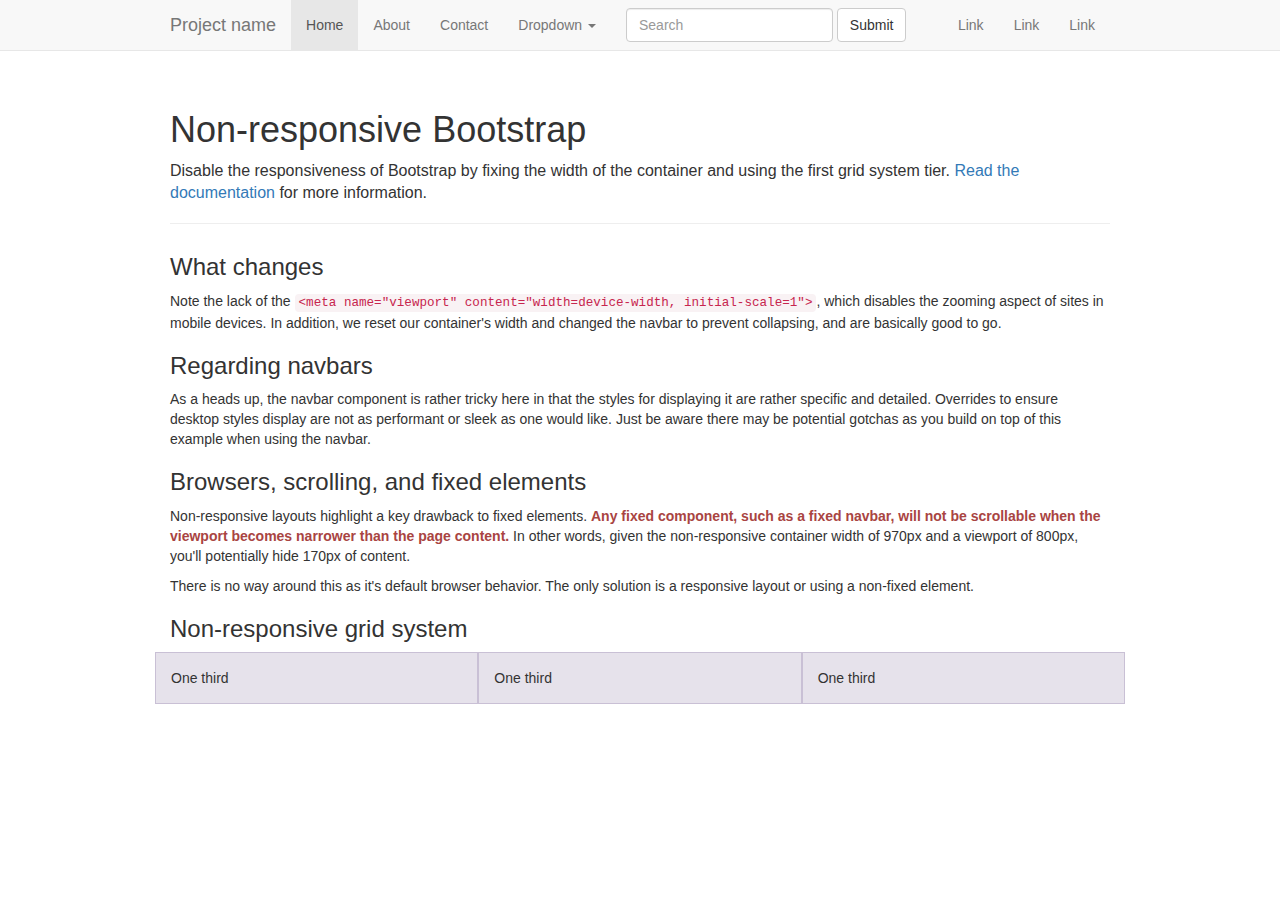
<file: bootstrap-3.3.6/docs/examples/non-responsive/index.html>
<!DOCTYPE html>
<html lang="en">
  <head>
    <meta charset="utf-8">
    <meta http-equiv="X-UA-Compatible" content="IE=edge">
    <!-- The above 2 meta tags *must* come first in the head; any other head content must come *after* these tags -->
    <meta name="description" content="">
    <meta name="author" content="">

    <!-- Note there is no responsive meta tag here -->

    <link rel="icon" href="../../favicon.ico">

    <title>Non-responsive Template for Bootstrap</title>

    <!-- Bootstrap core CSS -->
    <link href="../../dist/css/bootstrap.min.css" rel="stylesheet">

    <!-- IE10 viewport hack for Surface/desktop Windows 8 bug -->
    <link href="../../assets/css/ie10-viewport-bug-workaround.css" rel="stylesheet">

    <!-- Custom styles for this template -->
    <link href="non-responsive.css" rel="stylesheet">

    <!-- Just for debugging purposes. Don't actually copy these 2 lines! -->
    <!--[if lt IE 9]><script src="../../assets/js/ie8-responsive-file-warning.js"></script><![endif]-->
    <script src="../../assets/js/ie-emulation-modes-warning.js"></script>

    <!-- HTML5 shim and Respond.js for IE8 support of HTML5 elements and media queries -->
    <!--[if lt IE 9]>
      <script src="https://oss.maxcdn.com/html5shiv/3.7.2/html5shiv.min.js"></script>
      <script src="https://oss.maxcdn.com/respond/1.4.2/respond.min.js"></script>
    <![endif]-->
  </head>

  <body>

    <!-- Fixed navbar -->
    <nav class="navbar navbar-default navbar-fixed-top">
      <div class="container">
        <div class="navbar-header">
          <!-- The mobile navbar-toggle button can be safely removed since you do not need it in a non-responsive implementation -->
          <a class="navbar-brand" href="#">Project name</a>
        </div>
        <!-- Note that the .navbar-collapse and .collapse classes have been removed from the #navbar -->
        <div id="navbar">
          <ul class="nav navbar-nav">
            <li class="active"><a href="#">Home</a></li>
            <li><a href="#about">About</a></li>
            <li><a href="#contact">Contact</a></li>
            <li class="dropdown">
              <a href="#" class="dropdown-toggle" data-toggle="dropdown" role="button" aria-haspopup="true" aria-expanded="false">Dropdown <span class="caret"></span></a>
              <ul class="dropdown-menu">
                <li><a href="#">Action</a></li>
                <li><a href="#">Another action</a></li>
                <li><a href="#">Something else here</a></li>
                <li role="separator" class="divider"></li>
                <li class="dropdown-header">Nav header</li>
                <li><a href="#">Separated link</a></li>
                <li><a href="#">One more separated link</a></li>
              </ul>
            </li>
          </ul>
          <form class="navbar-form navbar-left" role="search">
            <div class="form-group">
              <input type="text" class="form-control" placeholder="Search">
            </div>
            <button type="submit" class="btn btn-default">Submit</button>
          </form>
          <ul class="nav navbar-nav navbar-right">
            <li><a href="#">Link</a></li>
            <li><a href="#">Link</a></li>
            <li><a href="#">Link</a></li>
          </ul>
        </div><!--/.nav-collapse -->
      </div>
    </nav>

    <div class="container">

      <div class="page-header">
        <h1>Non-responsive Bootstrap</h1>
        <p class="lead">Disable the responsiveness of Bootstrap by fixing the width of the container and using the first grid system tier. <a href="http://getbootstrap.com/getting-started/#disable-responsive">Read the documentation</a> for more information.</p>
      </div>

      <h3>What changes</h3>
      <p>Note the lack of the <code>&lt;meta name="viewport" content="width=device-width, initial-scale=1"&gt;</code>, which disables the zooming aspect of sites in mobile devices. In addition, we reset our container's width and changed the navbar to prevent collapsing, and are basically good to go.</p>

      <h3>Regarding navbars</h3>
      <p>As a heads up, the navbar component is rather tricky here in that the styles for displaying it are rather specific and detailed. Overrides to ensure desktop styles display are not as performant or sleek as one would like. Just be aware there may be potential gotchas as you build on top of this example when using the navbar.</p>

      <h3>Browsers, scrolling, and fixed elements</h3>
      <p>Non-responsive layouts highlight a key drawback to fixed elements. <strong class="text-danger">Any fixed component, such as a fixed navbar, will not be scrollable when the viewport becomes narrower than the page content.</strong> In other words, given the non-responsive container width of 970px and a viewport of 800px, you'll potentially hide 170px of content.</p>
      <p>There is no way around this as it's default browser behavior. The only solution is a responsive layout or using a non-fixed element.</p>

      <h3>Non-responsive grid system</h3>
      <div class="row">
        <div class="col-xs-4">One third</div>
        <div class="col-xs-4">One third</div>
        <div class="col-xs-4">One third</div>
      </div>

    </div> <!-- /container -->


    <!-- Bootstrap core JavaScript
    ================================================== -->
    <!-- Placed at the end of the document so the pages load faster -->
    <script src="https://ajax.googleapis.com/ajax/libs/jquery/1.11.3/jquery.min.js"></script>
    <script>window.jQuery || document.write('<script src="../../assets/js/vendor/jquery.min.js"><\/script>')</script>
    <script src="../../dist/js/bootstrap.min.js"></script>
    <!-- IE10 viewport hack for Surface/desktop Windows 8 bug -->
    <script src="../../assets/js/ie10-viewport-bug-workaround.js"></script>
  </body>
</html>
</file>
<file: web/jumbotron.css>
/* Move down content because we have a fixed navbar that is 50px tall */
body {
  padding-top: 50px;
  padding-bottom: 20px;
}

.main-image {
	min-height: 400px;
	min-width: 1200px;
	background:url("suburban-houses.jpg") no-repeat center center;
	background-color: #eee;
	color: white;
}

.near-top {
	margin-top: 0;
}
</file>
<file: bootstrap-3.3.6/docs/examples/blog/blog.css>
/*
 * Globals
 */

body {
  font-family: Georgia, "Times New Roman", Times, serif;
  color: #555;
}

h1, .h1,
h2, .h2,
h3, .h3,
h4, .h4,
h5, .h5,
h6, .h6 {
  margin-top: 0;
  font-family: "Helvetica Neue", Helvetica, Arial, sans-serif;
  font-weight: normal;
  color: #333;
}


/*
 * Override Bootstrap's default container.
 */

@media (min-width: 1200px) {
  .container {
    width: 970px;
  }
}


/*
 * Masthead for nav
 */

.blog-masthead {
  background-color: #428bca;
  -webkit-box-shadow: inset 0 -2px 5px rgba(0,0,0,.1);
          box-shadow: inset 0 -2px 5px rgba(0,0,0,.1);
}

/* Nav links */
.blog-nav-item {
  position: relative;
  display: inline-block;
  padding: 10px;
  font-weight: 500;
  color: #cdddeb;
}
.blog-nav-item:hover,
.blog-nav-item:focus {
  color: #fff;
  text-decoration: none;
}

/* Active state gets a caret at the bottom */
.blog-nav .active {
  color: #fff;
}
.blog-nav .active:after {
  position: absolute;
  bottom: 0;
  left: 50%;
  width: 0;
  height: 0;
  margin-left: -5px;
  vertical-align: middle;
  content: " ";
  border-right: 5px solid transparent;
  border-bottom: 5px solid;
  border-left: 5px solid transparent;
}


/*
 * Blog name and description
 */

.blog-header {
  padding-top: 20px;
  padding-bottom: 20px;
}
.blog-title {
  margin-top: 30px;
  margin-bottom: 0;
  font-size: 60px;
  font-weight: normal;
}
.blog-description {
  font-size: 20px;
  color: #999;
}


/*
 * Main column and sidebar layout
 */

.blog-main {
  font-size: 18px;
  line-height: 1.5;
}

/* Sidebar modules for boxing content */
.sidebar-module {
  padding: 15px;
  margin: 0 -15px 15px;
}
.sidebar-module-inset {
  padding: 15px;
  background-color: #f5f5f5;
  border-radius: 4px;
}
.sidebar-module-inset p:last-child,
.sidebar-module-inset ul:last-child,
.sidebar-module-inset ol:last-child {
  margin-bottom: 0;
}


/* Pagination */
.pager {
  margin-bottom: 60px;
  text-align: left;
}
.pager > li > a {
  width: 140px;
  padding: 10px 20px;
  text-align: center;
  border-radius: 30px;
}


/*
 * Blog posts
 */

.blog-post {
  margin-bottom: 60px;
}
.blog-post-title {
  margin-bottom: 5px;
  font-size: 40px;
}
.blog-post-meta {
  margin-bottom: 20px;
  color: #999;
}


/*
 * Footer
 */

.blog-footer {
  padding: 40px 0;
  color: #999;
  text-align: center;
  background-color: #f9f9f9;
  border-top: 1px solid #e5e5e5;
}
.blog-footer p:last-child {
  margin-bottom: 0;
}
</file>
<file: bootstrap-3.3.6/docs/examples/carousel/carousel.css>
/* GLOBAL STYLES
-------------------------------------------------- */
/* Padding below the footer and lighter body text */

body {
  padding-bottom: 40px;
  color: #5a5a5a;
}


/* CUSTOMIZE THE NAVBAR
-------------------------------------------------- */

/* Special class on .container surrounding .navbar, used for positioning it into place. */
.navbar-wrapper {
  position: absolute;
  top: 0;
  right: 0;
  left: 0;
  z-index: 20;
}

/* Flip around the padding for proper display in narrow viewports */
.navbar-wrapper > .container {
  padding-right: 0;
  padding-left: 0;
}
.navbar-wrapper .navbar {
  padding-right: 15px;
  padding-left: 15px;
}
.navbar-wrapper .navbar .container {
  width: auto;
}


/* CUSTOMIZE THE CAROUSEL
-------------------------------------------------- */

/* Carousel base class */
.carousel {
  height: 500px;
  margin-bottom: 60px;
}
/* Since positioning the image, we need to help out the caption */
.carousel-caption {
  z-index: 10;
}

/* Declare heights because of positioning of img element */
.carousel .item {
  height: 500px;
  background-color: #777;
}
.carousel-inner > .item > img {
  position: absolute;
  top: 0;
  left: 0;
  min-width: 100%;
  height: 500px;
}


/* MARKETING CONTENT
-------------------------------------------------- */

/* Center align the text within the three columns below the carousel */
.marketing .col-lg-4 {
  margin-bottom: 20px;
  text-align: center;
}
.marketing h2 {
  font-weight: normal;
}
.marketing .col-lg-4 p {
  margin-right: 10px;
  margin-left: 10px;
}


/* Featurettes
------------------------- */

.featurette-divider {
  margin: 80px 0; /* Space out the Bootstrap <hr> more */
}

/* Thin out the marketing headings */
.featurette-heading {
  font-weight: 300;
  line-height: 1;
  letter-spacing: -1px;
}


/* RESPONSIVE CSS
-------------------------------------------------- */

@media (min-width: 768px) {
  /* Navbar positioning foo */
  .navbar-wrapper {
    margin-top: 20px;
  }
  .navbar-wrapper .container {
    padding-right: 15px;
    padding-left: 15px;
  }
  .navbar-wrapper .navbar {
    padding-right: 0;
    padding-left: 0;
  }

  /* The navbar becomes detached from the top, so we round the corners */
  .navbar-wrapper .navbar {
    border-radius: 4px;
  }

  /* Bump up size of carousel content */
  .carousel-caption p {
    margin-bottom: 20px;
    font-size: 21px;
    line-height: 1.4;
  }

  .featurette-heading {
    font-size: 50px;
  }
}

@media (min-width: 992px) {
  .featurette-heading {
    margin-top: 120px;
  }
}
</file>
<file: bootstrap-3.3.6/docs/examples/cover/cover.css>
/*
 * Globals
 */

/* Links */
a,
a:focus,
a:hover {
  color: #fff;
}

/* Custom default button */
.btn-default,
.btn-default:hover,
.btn-default:focus {
  color: #333;
  text-shadow: none; /* Prevent inheritence from `body` */
  background-color: #fff;
  border: 1px solid #fff;
}


/*
 * Base structure
 */

html,
body {
  height: 100%;
  background-color: #333;
}
body {
  color: #fff;
  text-align: center;
  text-shadow: 0 1px 3px rgba(0,0,0,.5);
}

/* Extra markup and styles for table-esque vertical and horizontal centering */
.site-wrapper {
  display: table;
  width: 100%;
  height: 100%; /* For at least Firefox */
  min-height: 100%;
  -webkit-box-shadow: inset 0 0 100px rgba(0,0,0,.5);
          box-shadow: inset 0 0 100px rgba(0,0,0,.5);
}
.site-wrapper-inner {
  display: table-cell;
  vertical-align: top;
}
.cover-container {
  margin-right: auto;
  margin-left: auto;
}

/* Padding for spacing */
.inner {
  padding: 30px;
}


/*
 * Header
 */
.masthead-brand {
  margin-top: 10px;
  margin-bottom: 10px;
}

.masthead-nav > li {
  display: inline-block;
}
.masthead-nav > li + li {
  margin-left: 20px;
}
.masthead-nav > li > a {
  padding-right: 0;
  padding-left: 0;
  font-size: 16px;
  font-weight: bold;
  color: #fff; /* IE8 proofing */
  color: rgba(255,255,255,.75);
  border-bottom: 2px solid transparent;
}
.masthead-nav > li > a:hover,
.masthead-nav > li > a:focus {
  background-color: transparent;
  border-bottom-color: #a9a9a9;
  border-bottom-color: rgba(255,255,255,.25);
}
.masthead-nav > .active > a,
.masthead-nav > .active > a:hover,
.masthead-nav > .active > a:focus {
  color: #fff;
  border-bottom-color: #fff;
}

@media (min-width: 768px) {
  .masthead-brand {
    float: left;
  }
  .masthead-nav {
    float: right;
  }
}


/*
 * Cover
 */

.cover {
  padding: 0 20px;
}
.cover .btn-lg {
  padding: 10px 20px;
  font-weight: bold;
}


/*
 * Footer
 */

.mastfoot {
  color: #999; /* IE8 proofing */
  color: rgba(255,255,255,.5);
}


/*
 * Affix and center
 */

@media (min-width: 768px) {
  /* Pull out the header and footer */
  .masthead {
    position: fixed;
    top: 0;
  }
  .mastfoot {
    position: fixed;
    bottom: 0;
  }
  /* Start the vertical centering */
  .site-wrapper-inner {
    vertical-align: middle;
  }
  /* Handle the widths */
  .masthead,
  .mastfoot,
  .cover-container {
    width: 100%; /* Must be percentage or pixels for horizontal alignment */
  }
}

@media (min-width: 992px) {
  .masthead,
  .mastfoot,
  .cover-container {
    width: 700px;
  }
}
</file>
<file: bootstrap-3.3.6/docs/examples/dashboard/dashboard.css>
/*
 * Base structure
 */

/* Move down content because we have a fixed navbar that is 50px tall */
body {
  padding-top: 50px;
}


/*
 * Global add-ons
 */

.sub-header {
  padding-bottom: 10px;
  border-bottom: 1px solid #eee;
}

/*
 * Top navigation
 * Hide default border to remove 1px line.
 */
.navbar-fixed-top {
  border: 0;
}

/*
 * Sidebar
 */

/* Hide for mobile, show later */
.sidebar {
  display: none;
}
@media (min-width: 768px) {
  .sidebar {
    position: fixed;
    top: 51px;
    bottom: 0;
    left: 0;
    z-index: 1000;
    display: block;
    padding: 20px;
    overflow-x: hidden;
    overflow-y: auto; /* Scrollable contents if viewport is shorter than content. */
    background-color: #f5f5f5;
    border-right: 1px solid #eee;
  }
}

/* Sidebar navigation */
.nav-sidebar {
  margin-right: -21px; /* 20px padding + 1px border */
  margin-bottom: 20px;
  margin-left: -20px;
}
.nav-sidebar > li > a {
  padding-right: 20px;
  padding-left: 20px;
}
.nav-sidebar > .active > a,
.nav-sidebar > .active > a:hover,
.nav-sidebar > .active > a:focus {
  color: #fff;
  background-color: #428bca;
}


/*
 * Main content
 */

.main {
  padding: 20px;
}
@media (min-width: 768px) {
  .main {
    padding-right: 40px;
    padding-left: 40px;
  }
}
.main .page-header {
  margin-top: 0;
}


/*
 * Placeholder dashboard ideas
 */

.placeholders {
  margin-bottom: 30px;
  text-align: center;
}
.placeholders h4 {
  margin-bottom: 0;
}
.placeholder {
  margin-bottom: 20px;
}
.placeholder img {
  display: inline-block;
  border-radius: 50%;
}
</file>
<file: bootstrap-3.3.6/docs/examples/grid/grid.css>
h4 {
  margin-top: 25px;
}
.row {
  margin-bottom: 20px;
}
.row .row {
  margin-top: 10px;
  margin-bottom: 0;
}
[class*="col-"] {
  padding-top: 15px;
  padding-bottom: 15px;
  background-color: #eee;
  background-color: rgba(86,61,124,.15);
  border: 1px solid #ddd;
  border: 1px solid rgba(86,61,124,.2);
}

hr {
  margin-top: 40px;
  margin-bottom: 40px;
}
</file>
<file: bootstrap-3.3.6/docs/examples/jumbotron-narrow/jumbotron-narrow.css>
/* Space out content a bit */
body {
  padding-top: 20px;
  padding-bottom: 20px;
}

/* Everything but the jumbotron gets side spacing for mobile first views */
.header,
.marketing,
.footer {
  padding-right: 15px;
  padding-left: 15px;
}

/* Custom page header */
.header {
  padding-bottom: 20px;
  border-bottom: 1px solid #e5e5e5;
}
/* Make the masthead heading the same height as the navigation */
.header h3 {
  margin-top: 0;
  margin-bottom: 0;
  line-height: 40px;
}

/* Custom page footer */
.footer {
  padding-top: 19px;
  color: #777;
  border-top: 1px solid #e5e5e5;
}

/* Customize container */
@media (min-width: 768px) {
  .container {
    max-width: 730px;
  }
}
.container-narrow > hr {
  margin: 30px 0;
}

/* Main marketing message and sign up button */
.jumbotron {
  text-align: center;
  border-bottom: 1px solid #e5e5e5;
}
.jumbotron .btn {
  padding: 14px 24px;
  font-size: 21px;
}

/* Supporting marketing content */
.marketing {
  margin: 40px 0;
}
.marketing p + h4 {
  margin-top: 28px;
}

/* Responsive: Portrait tablets and up */
@media screen and (min-width: 768px) {
  /* Remove the padding we set earlier */
  .header,
  .marketing,
  .footer {
    padding-right: 0;
    padding-left: 0;
  }
  /* Space out the masthead */
  .header {
    margin-bottom: 30px;
  }
  /* Remove the bottom border on the jumbotron for visual effect */
  .jumbotron {
    border-bottom: 0;
  }
}
</file>
<file: bootstrap-3.3.6/docs/examples/jumbotron/jumbotron.css>
/* Move down content because we have a fixed navbar that is 50px tall */
body {
  padding-top: 50px;
  padding-bottom: 20px;
}

.main-image {
	min-height: 400px;
	min-width: 1200px;
	background:url("suburban-houses.jpg") no-repeat center center;
	color: white;
}
</file>
<file: bootstrap-3.3.6/docs/examples/justified-nav/justified-nav.css>
body {
  padding-top: 20px;
}

.footer {
  padding-top: 40px;
  padding-bottom: 40px;
  margin-top: 40px;
  border-top: 1px solid #eee;
}

/* Main marketing message and sign up button */
.jumbotron {
  text-align: center;
  background-color: transparent;
}
.jumbotron .btn {
  padding: 14px 24px;
  font-size: 21px;
}

/* Customize the nav-justified links to be fill the entire space of the .navbar */

.nav-justified {
  background-color: #eee;
  border: 1px solid #ccc;
  border-radius: 5px;
}
.nav-justified > li > a {
  padding-top: 15px;
  padding-bottom: 15px;
  margin-bottom: 0;
  font-weight: bold;
  color: #777;
  text-align: center;
  background-color: #e5e5e5; /* Old browsers */
  background-image: -webkit-gradient(linear, left top, left bottom, from(#f5f5f5), to(#e5e5e5));
  background-image: -webkit-linear-gradient(top, #f5f5f5 0%, #e5e5e5 100%);
  background-image:      -o-linear-gradient(top, #f5f5f5 0%, #e5e5e5 100%);
  background-image:         linear-gradient(to bottom, #f5f5f5 0%,#e5e5e5 100%);
  filter: progid:DXImageTransform.Microsoft.gradient( startColorstr='#f5f5f5', endColorstr='#e5e5e5',GradientType=0 ); /* IE6-9 */
  background-repeat: repeat-x; /* Repeat the gradient */
  border-bottom: 1px solid #d5d5d5;
}
.nav-justified > .active > a,
.nav-justified > .active > a:hover,
.nav-justified > .active > a:focus {
  background-color: #ddd;
  background-image: none;
  -webkit-box-shadow: inset 0 3px 7px rgba(0,0,0,.15);
          box-shadow: inset 0 3px 7px rgba(0,0,0,.15);
}
.nav-justified > li:first-child > a {
  border-radius: 5px 5px 0 0;
}
.nav-justified > li:last-child > a {
  border-bottom: 0;
  border-radius: 0 0 5px 5px;
}

@media (min-width: 768px) {
  .nav-justified {
    max-height: 52px;
  }
  .nav-justified > li > a {
    border-right: 1px solid #d5d5d5;
    border-left: 1px solid #fff;
  }
  .nav-justified > li:first-child > a {
    border-left: 0;
    border-radius: 5px 0 0 5px;
  }
  .nav-justified > li:last-child > a {
    border-right: 0;
    border-radius: 0 5px 5px 0;
  }
}

/* Responsive: Portrait tablets and up */
@media screen and (min-width: 768px) {
  /* Remove the padding we set earlier */
  .masthead,
  .marketing,
  .footer {
    padding-right: 0;
    padding-left: 0;
  }
}
</file>
<file: bootstrap-3.3.6/docs/examples/navbar-fixed-top/navbar-fixed-top.css>
body {
  min-height: 2000px;
  padding-top: 70px;
}
</file>
<file: bootstrap-3.3.6/docs/examples/navbar-static-top/navbar-static-top.css>
body {
  min-height: 2000px;
}

.navbar-static-top {
  margin-bottom: 19px;
}
</file>
<file: bootstrap-3.3.6/docs/examples/navbar/navbar.css>
body {
  padding-top: 20px;
  padding-bottom: 20px;
}

.navbar {
  margin-bottom: 20px;
}
</file>
<file: bootstrap-3.3.6/docs/examples/non-responsive/non-responsive.css>
/* Template-specific stuff
 *
 * Customizations just for the template; these are not necessary for anything
 * with disabling the responsiveness.
 */

/* Account for fixed navbar */
body {
  padding-top: 70px;
  padding-bottom: 30px;
}

body,
.navbar-fixed-top,
.navbar-fixed-bottom {
  min-width: 970px;
}

/* Don't let the lead text change font-size. */
.lead {
  font-size: 16px;
}

/* Finesse the page header spacing */
.page-header {
  margin-bottom: 30px;
}
.page-header .lead {
  margin-bottom: 10px;
}


/* Non-responsive overrides
 *
 * Utilize the following CSS to disable the responsive-ness of the container,
 * grid system, and navbar.
 */

/* Reset the container */
.container {
  width: 970px;
  max-width: none !important;
}

/* Demonstrate the grids */
.col-xs-4 {
  padding-top: 15px;
  padding-bottom: 15px;
  background-color: #eee;
  background-color: rgba(86,61,124,.15);
  border: 1px solid #ddd;
  border: 1px solid rgba(86,61,124,.2);
}

.container .navbar-header,
.container .navbar-collapse {
  margin-right: 0;
  margin-left: 0;
}

/* Always float the navbar header */
.navbar-header {
  float: left;
}

/* Undo the collapsing navbar */
.navbar-collapse {
  display: block !important;
  height: auto !important;
  padding-bottom: 0;
  overflow: visible !important;
  visibility: visible !important;
}

.navbar-toggle {
  display: none;
}
.navbar-collapse {
  border-top: 0;
}

.navbar-brand {
  margin-left: -15px;
}

/* Always apply the floated nav */
.navbar-nav {
  float: left;
  margin: 0;
}
.navbar-nav > li {
  float: left;
}
.navbar-nav > li > a {
  padding: 15px;
}

/* Redeclare since we override the float above */
.navbar-nav.navbar-right {
  float: right;
}

/* Undo custom dropdowns */
.navbar .navbar-nav .open .dropdown-menu {
  position: absolute;
  float: left;
  background-color: #fff;
  border: 1px solid #ccc;
  border: 1px solid rgba(0, 0, 0, .15);
  border-width: 0 1px 1px;
  border-radius: 0 0 4px 4px;
  -webkit-box-shadow: 0 6px 12px rgba(0, 0, 0, .175);
          box-shadow: 0 6px 12px rgba(0, 0, 0, .175);
}
.navbar-default .navbar-nav .open .dropdown-menu > li > a {
  color: #333;
}
.navbar .navbar-nav .open .dropdown-menu > li > a:hover,
.navbar .navbar-nav .open .dropdown-menu > li > a:focus,
.navbar .navbar-nav .open .dropdown-menu > .active > a,
.navbar .navbar-nav .open .dropdown-menu > .active > a:hover,
.navbar .navbar-nav .open .dropdown-menu > .active > a:focus {
  color: #fff !important;
  background-color: #428bca !important;
}
.navbar .navbar-nav .open .dropdown-menu > .disabled > a,
.navbar .navbar-nav .open .dropdown-menu > .disabled > a:hover,
.navbar .navbar-nav .open .dropdown-menu > .disabled > a:focus {
  color: #999 !important;
  background-color: transparent !important;
}

/* Undo form expansion */
.navbar-form {
  float: left;
  width: auto;
  padding-top: 0;
  padding-bottom: 0;
  margin-right: 0;
  margin-left: 0;
  border: 0;
  -webkit-box-shadow: none;
          box-shadow: none;
}

/* Copy-pasted from forms.less since we mixin the .form-inline styles. */
.navbar-form .form-group {
  display: inline-block;
  margin-bottom: 0;
  vertical-align: middle;
}

.navbar-form .form-control {
  display: inline-block;
  width: auto;
  vertical-align: middle;
}

.navbar-form .form-control-static {
  display: inline-block;
}

.navbar-form .input-group {
  display: inline-table;
  vertical-align: middle;
}

.navbar-form .input-group .input-group-addon,
.navbar-form .input-group .input-group-btn,
.navbar-form .input-group .form-control {
  width: auto;
}

.navbar-form .input-group > .form-control {
  width: 100%;
}

.navbar-form .control-label {
  margin-bottom: 0;
  vertical-align: middle;
}

.navbar-form .radio,
.navbar-form .checkbox {
  display: inline-block;
  margin-top: 0;
  margin-bottom: 0;
  vertical-align: middle;
}

.navbar-form .radio label,
.navbar-form .checkbox label {
  padding-left: 0;
}

.navbar-form .radio input[type="radio"],
.navbar-form .checkbox input[type="checkbox"] {
  position: relative;
  margin-left: 0;
}

.navbar-form .has-feedback .form-control-feedback {
  top: 0;
}

/* Undo inline form compaction on small screens */
.form-inline .form-group {
  display: inline-block;
  margin-bottom: 0;
  vertical-align: middle;
}

.form-inline .form-control {
  display: inline-block;
  width: auto;
  vertical-align: middle;
}

.form-inline .form-control-static {
  display: inline-block;
}

.form-inline .input-group {
  display: inline-table;
  vertical-align: middle;
}
.form-inline .input-group .input-group-addon,
.form-inline .input-group .input-group-btn,
.form-inline .input-group .form-control {
  width: auto;
}

.form-inline .input-group > .form-control {
  width: 100%;
}

.form-inline .control-label {
  margin-bottom: 0;
  vertical-align: middle;
}

.form-inline .radio,
.form-inline .checkbox {
  display: inline-block;
  margin-top: 0;
  margin-bottom: 0;
  vertical-align: middle;
}
.form-inline .radio label,
.form-inline .checkbox label {
  padding-left: 0;
}

.form-inline .radio input[type="radio"],
.form-inline .checkbox input[type="checkbox"] {
  position: relative;
  margin-left: 0;
}

.form-inline .has-feedback .form-control-feedback {
  top: 0;
}
</file>
<file: web/bower_components/bootstrap/assets/css/ie10-viewport-bug-workaround.css>
/*!
 * IE10 viewport hack for Surface/desktop Windows 8 bug
 * Copyright 2014-2015 Twitter, Inc.
 * Licensed under MIT (https://github.com/twbs/bootstrap/blob/master/LICENSE)
 */

/*
 * See the Getting Started docs for more information:
 * http://getbootstrap.com/getting-started/#support-ie10-width
 */
@-webkit-viewport { width: device-width; }
@-moz-viewport    { width: device-width; }
@-ms-viewport     { width: device-width; }
@-o-viewport      { width: device-width; }
@viewport         { width: device-width; }
</file>
<file: bootstrap-3.3.6/js/tests/vendor/qunit.css>
/*!
 * QUnit 1.17.1
 * http://qunitjs.com/
 *
 * Copyright jQuery Foundation and other contributors
 * Released under the MIT license
 * http://jquery.org/license
 *
 * Date: 2015-01-20T19:39Z
 */

/** Font Family and Sizes */

#qunit-tests, #qunit-header, #qunit-banner, #qunit-testrunner-toolbar, #qunit-userAgent, #qunit-testresult {
	font-family: "Helvetica Neue Light", "HelveticaNeue-Light", "Helvetica Neue", Calibri, Helvetica, Arial, sans-serif;
}

#qunit-testrunner-toolbar, #qunit-userAgent, #qunit-testresult, #qunit-tests li { font-size: small; }
#qunit-tests { font-size: smaller; }


/** Resets */

#qunit-tests, #qunit-header, #qunit-banner, #qunit-userAgent, #qunit-testresult, #qunit-modulefilter {
	margin: 0;
	padding: 0;
}


/** Header */

#qunit-header {
	padding: 0.5em 0 0.5em 1em;

	color: #8699A4;
	background-color: #0D3349;

	font-size: 1.5em;
	line-height: 1em;
	font-weight: 400;

	border-radius: 5px 5px 0 0;
}

#qunit-header a {
	text-decoration: none;
	color: #C2CCD1;
}

#qunit-header a:hover,
#qunit-header a:focus {
	color: #FFF;
}

#qunit-testrunner-toolbar label {
	display: inline-block;
	padding: 0 0.5em 0 0.1em;
}

#qunit-banner {
	height: 5px;
}

#qunit-testrunner-toolbar {
	padding: 0.5em 1em 0.5em 1em;
	color: #5E740B;
	background-color: #EEE;
	overflow: hidden;
}

#qunit-userAgent {
	padding: 0.5em 1em 0.5em 1em;
	background-color: #2B81AF;
	color: #FFF;
	text-shadow: rgba(0, 0, 0, 0.5) 2px 2px 1px;
}

#qunit-modulefilter-container {
	float: right;
	padding: 0.2em;
}

.qunit-url-config {
	display: inline-block;
	padding: 0.1em;
}

.qunit-filter {
	display: block;
	float: right;
	margin-left: 1em;
}

/** Tests: Pass/Fail */

#qunit-tests {
	list-style-position: inside;
}

#qunit-tests li {
	padding: 0.4em 1em 0.4em 1em;
	border-bottom: 1px solid #FFF;
	list-style-position: inside;
}

#qunit-tests > li {
	display: none;
}

#qunit-tests li.running,
#qunit-tests li.pass,
#qunit-tests li.fail,
#qunit-tests li.skipped {
	display: list-item;
}

#qunit-tests.hidepass li.running,
#qunit-tests.hidepass li.pass {
	display: none;
}

#qunit-tests li strong {
	cursor: pointer;
}

#qunit-tests li.skipped strong {
	cursor: default;
}

#qunit-tests li a {
	padding: 0.5em;
	color: #C2CCD1;
	text-decoration: none;
}
#qunit-tests li a:hover,
#qunit-tests li a:focus {
	color: #000;
}

#qunit-tests li .runtime {
	float: right;
	font-size: smaller;
}

.qunit-assert-list {
	margin-top: 0.5em;
	padding: 0.5em;

	background-color: #FFF;

	border-radius: 5px;
}

.qunit-collapsed {
	display: none;
}

#qunit-tests table {
	border-collapse: collapse;
	margin-top: 0.2em;
}

#qunit-tests th {
	text-align: right;
	vertical-align: top;
	padding: 0 0.5em 0 0;
}

#qunit-tests td {
	vertical-align: top;
}

#qunit-tests pre {
	margin: 0;
	white-space: pre-wrap;
	word-wrap: break-word;
}

#qunit-tests del {
	background-color: #E0F2BE;
	color: #374E0C;
	text-decoration: none;
}

#qunit-tests ins {
	background-color: #FFCACA;
	color: #500;
	text-decoration: none;
}

/*** Test Counts */

#qunit-tests b.counts                       { color: #000; }
#qunit-tests b.passed                       { color: #5E740B; }
#qunit-tests b.failed                       { color: #710909; }

#qunit-tests li li {
	padding: 5px;
	background-color: #FFF;
	border-bottom: none;
	list-style-position: inside;
}

/*** Passing Styles */

#qunit-tests li li.pass {
	color: #3C510C;
	background-color: #FFF;
	border-left: 10px solid #C6E746;
}

#qunit-tests .pass                          { color: #528CE0; background-color: #D2E0E6; }
#qunit-tests .pass .test-name               { color: #366097; }

#qunit-tests .pass .test-actual,
#qunit-tests .pass .test-expected           { color: #999; }

#qunit-banner.qunit-pass                    { background-color: #C6E746; }

/*** Failing Styles */

#qunit-tests li li.fail {
	color: #710909;
	background-color: #FFF;
	border-left: 10px solid #EE5757;
	white-space: pre;
}

#qunit-tests > li:last-child {
	border-radius: 0 0 5px 5px;
}

#qunit-tests .fail                          { color: #000; background-color: #EE5757; }
#qunit-tests .fail .test-name,
#qunit-tests .fail .module-name             { color: #000; }

#qunit-tests .fail .test-actual             { color: #EE5757; }
#qunit-tests .fail .test-expected           { color: #008000; }

#qunit-banner.qunit-fail                    { background-color: #EE5757; }

/*** Skipped tests */

#qunit-tests .skipped {
	background-color: #EBECE9;
}

#qunit-tests .qunit-skipped-label {
	background-color: #F4FF77;
	display: inline-block;
	font-style: normal;
	color: #366097;
	line-height: 1.8em;
	padding: 0 0.5em;
	margin: -0.4em 0.4em -0.4em 0;
}

/** Result */

#qunit-testresult {
	padding: 0.5em 1em 0.5em 1em;

	color: #2B81AF;
	background-color: #D2E0E6;

	border-bottom: 1px solid #FFF;
}
#qunit-testresult .module-name {
	font-weight: 700;
}

/** Fixture */

#qunit-fixture {
	position: absolute;
	top: -10000px;
	left: -10000px;
	width: 1000px;
	height: 1000px;
}
</file>
<file: bootstrap-3.3.6/docs/assets/css/ie10-viewport-bug-workaround.css>
/*!
 * IE10 viewport hack for Surface/desktop Windows 8 bug
 * Copyright 2014-2015 Twitter, Inc.
 * Licensed under MIT (https://github.com/twbs/bootstrap/blob/master/LICENSE)
 */

/*
 * See the Getting Started docs for more information:
 * http://getbootstrap.com/getting-started/#support-ie10-width
 */
@-webkit-viewport { width: device-width; }
@-moz-viewport    { width: device-width; }
@-ms-viewport     { width: device-width; }
@-o-viewport      { width: device-width; }
@viewport         { width: device-width; }
</file>
